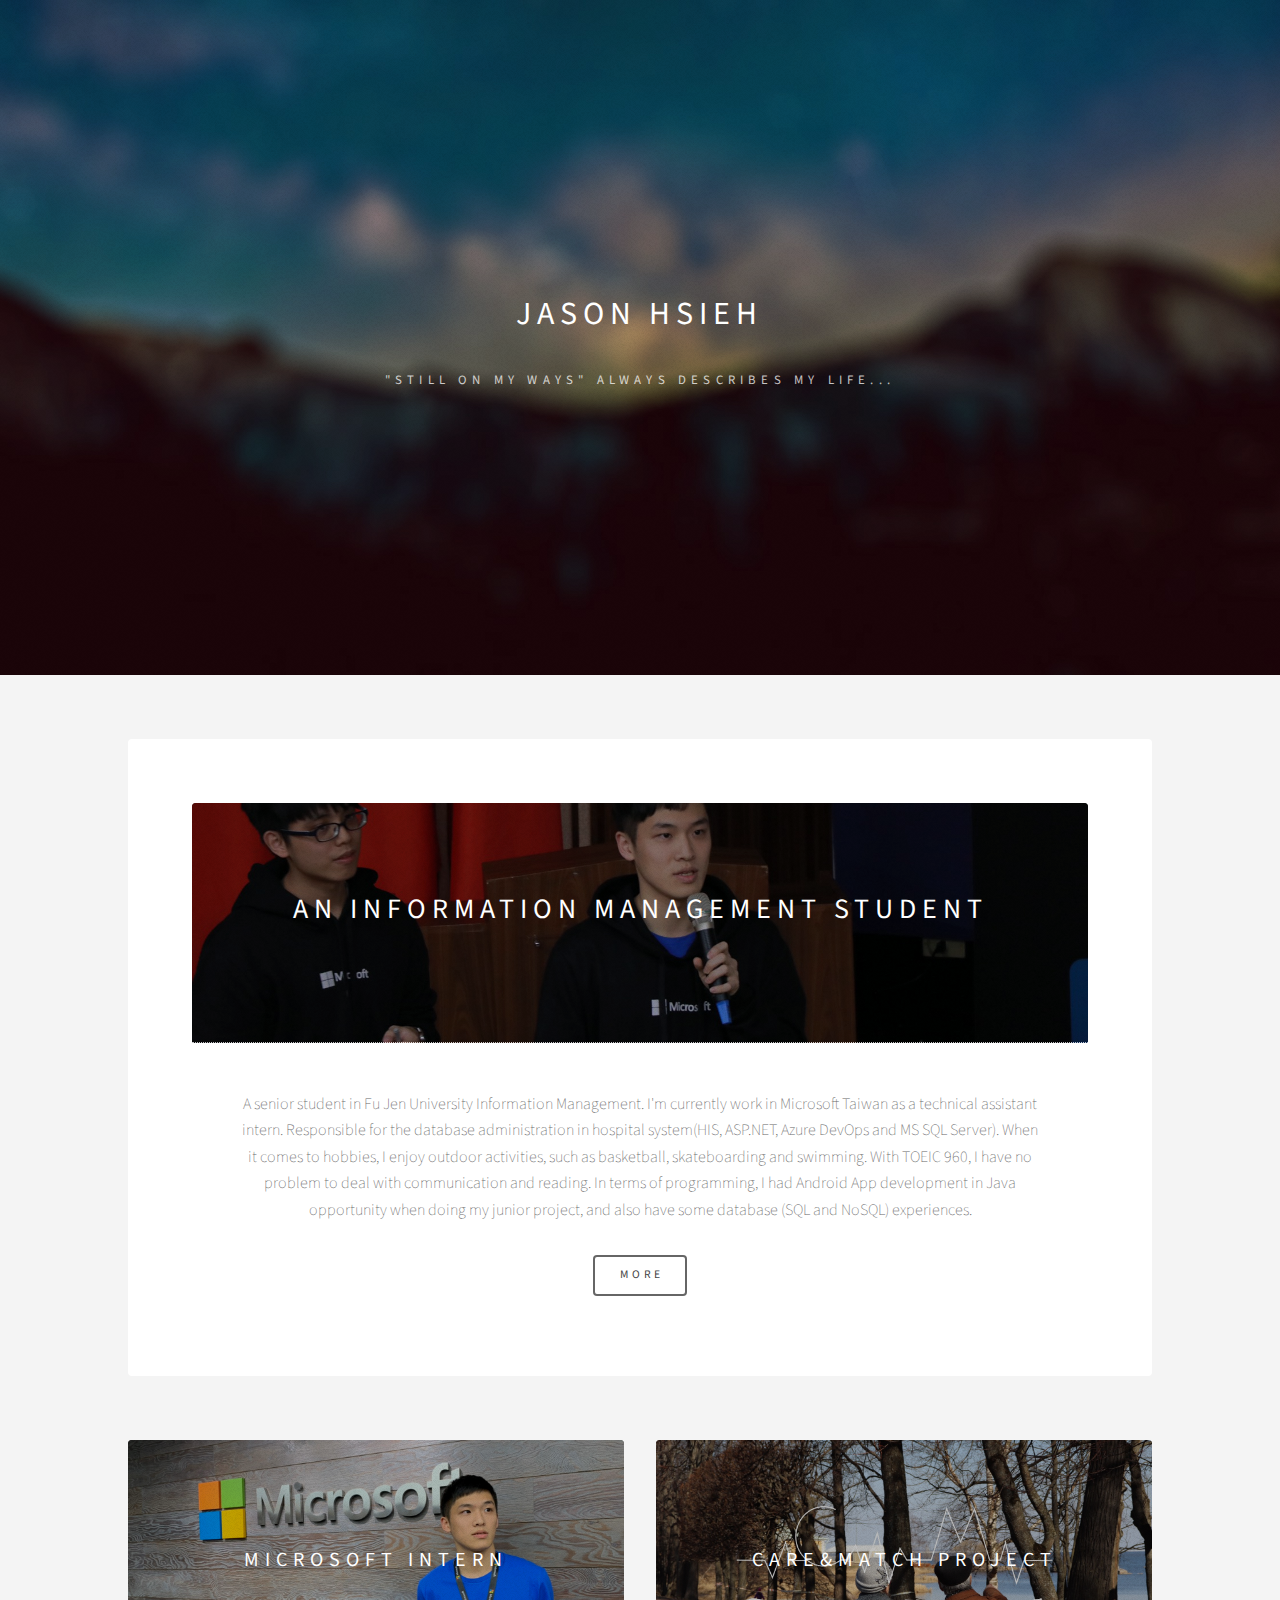
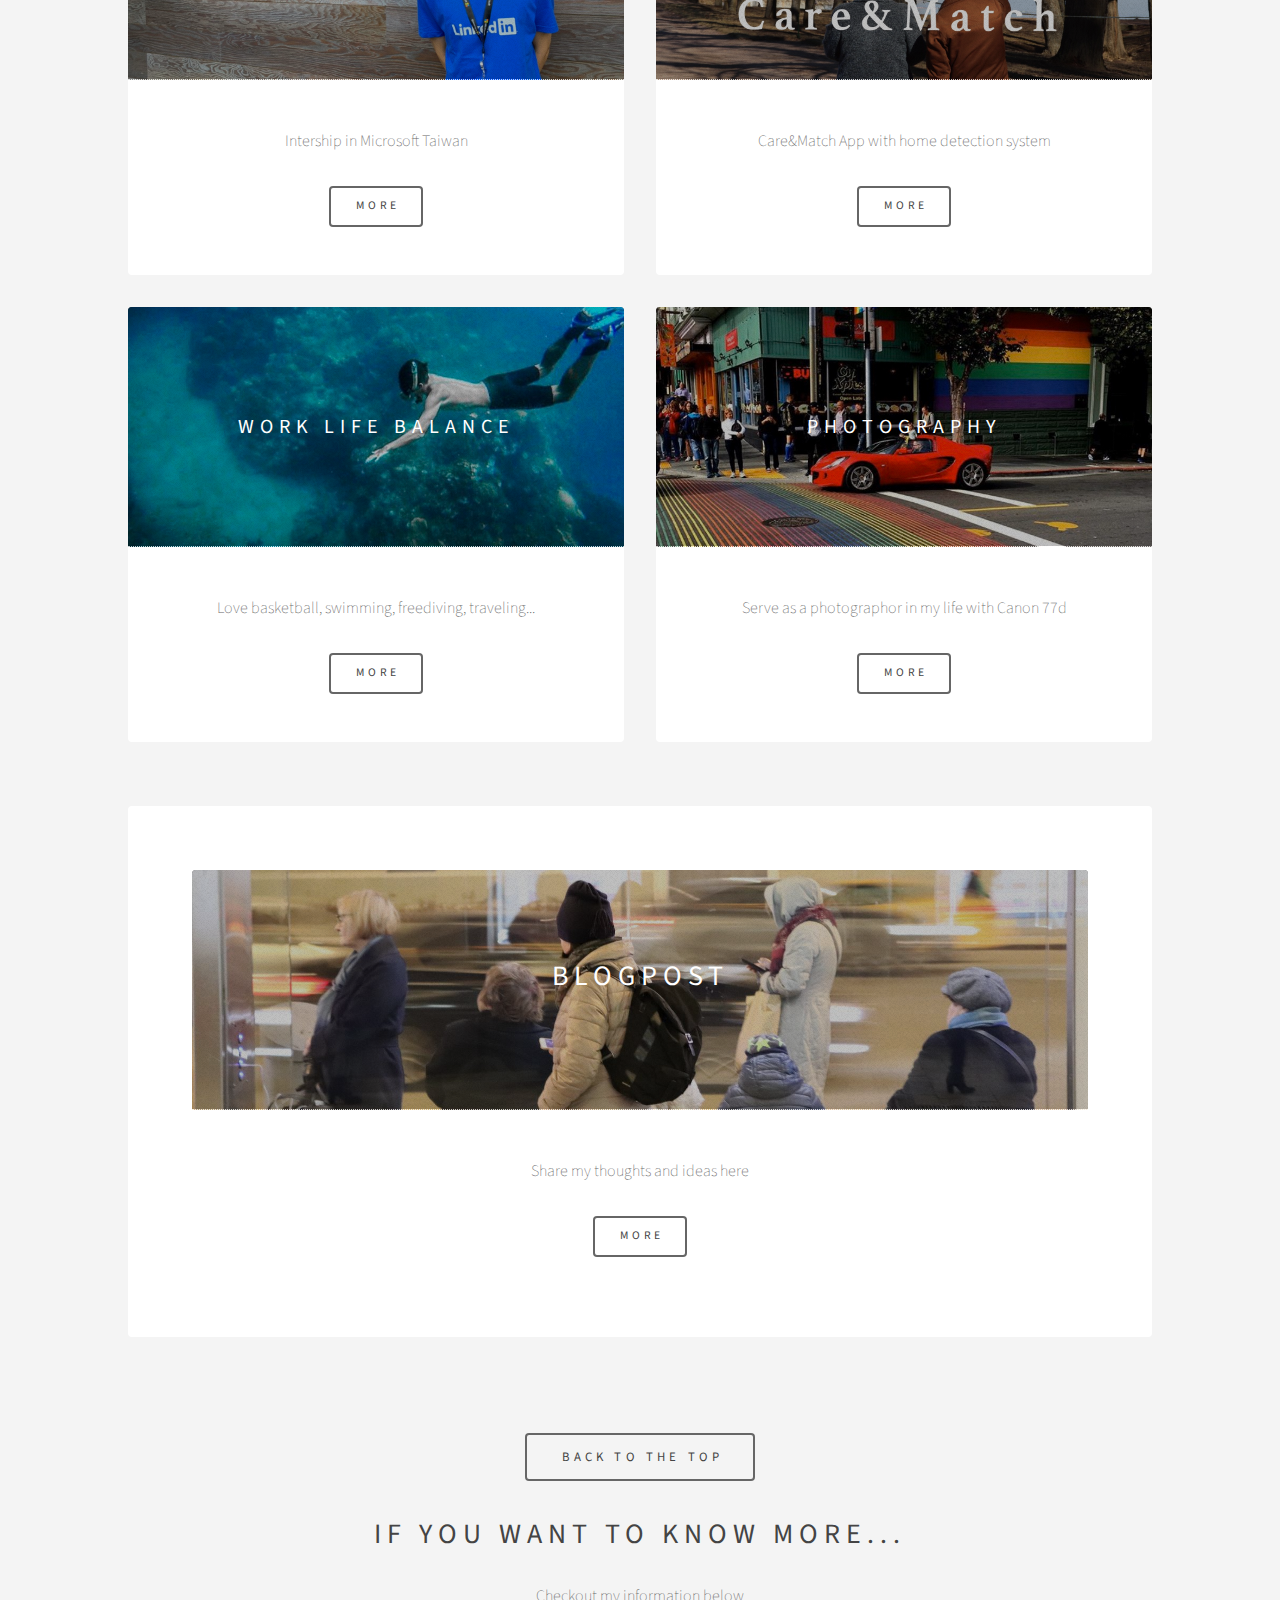
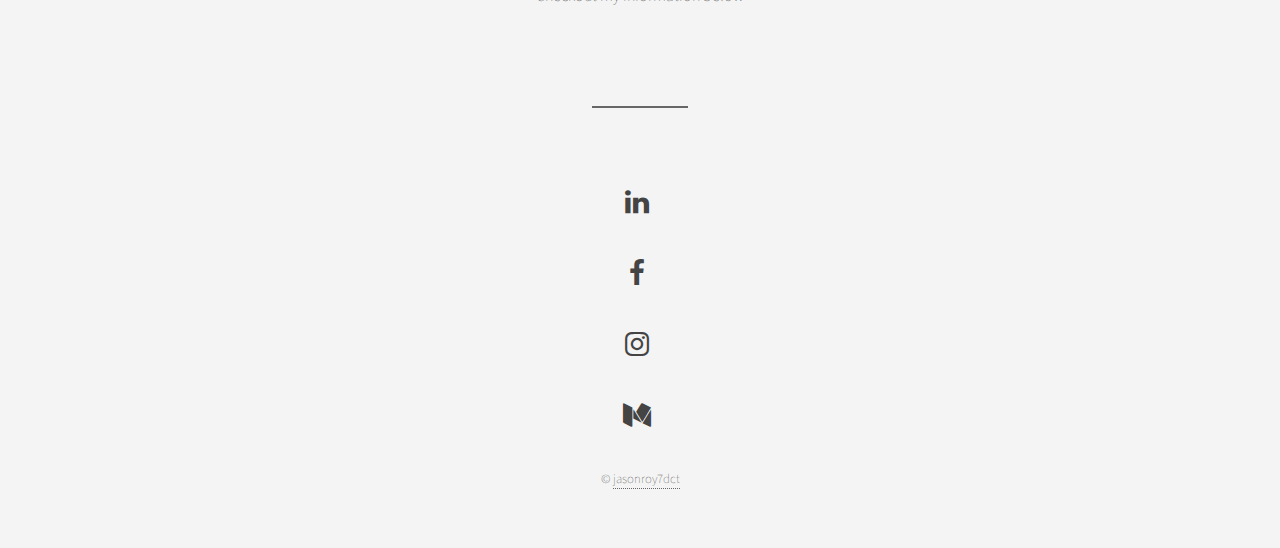
<file: index.html>
<!DOCTYPE HTML>
<!--
	Epilogue by TEMPLATED
	templated.co @templatedco
	Released for free under the Creative Commons Attribution 3.0 license (templated.co/license)
-->
<html>
	<head>
		<title>jasonroy7dct</title>
		<meta charset="utf-8" />
		<meta name="viewport" content="width=device-width, initial-scale=1" />
		<link rel="stylesheet" href="assets/css/main.css" />
		<link rel="shortcut icon" type="image/png" href="j.png">

	</head>
	<body>

		<!-- Header -->
			<header id="header" class="alt">
				<div class="inner">
					<h1>Jason Hsieh</h1>
					<p>"Still on my ways" always describes my life...</p>
				</div>
			</header>

		<!-- Wrapper -->
			<div id="wrapper">

				<!-- Banner -->
					<section id="intro" class="main">

						<article class="item">
							<header>
								<a href="introduce.html"><img src="images/jason.jpg" alt="" /></a>
								<h2>An information Management Student</h2>
							</header>
							<p>A senior student in Fu Jen University Information Management. I'm currently work in Microsoft Taiwan as a technical assistant intern. Responsible for the database administration in hospital system(HIS, ASP.NET, Azure DevOps and MS SQL Server). When it comes to hobbies, I enjoy outdoor activities, such as basketball, skateboarding and swimming. With TOEIC 960, I have no problem to deal with communication and reading. In terms of programming, I had Android App development in Java opportunity when doing my junior project, and also have some database (SQL and NoSQL) experiences.</p>
							<ul class="actions">
								<li><a href="introduce.html" class="button">More</a></li>
							</ul>
						</article>
					</section>

				<!-- Items -->
					<section class="main items">
						<article class="item">
							<header>
								<a href="microsoft.html"><img src="images/Microsoft.jpg" alt="" /></a>
								<h3>Microsoft Intern</h3>
							</header>
							<p>Intership in Microsoft Taiwan</p>
							<ul class="actions">
								<li><a href="microsoft.html" class="button">More</a></li>
							</ul>
						</article>
						<article class="item">
							<header>
								<a href="care&match.html"><img src="images/Care&Match.jpg" alt="" /></a>
								<h3>Care&Match Project</h3>
							</header>
							<p>Care&Match App with home detection system</p>							
							<ul class="actions">
								<li><a href="care&match.html" class="button">More</a></li>
							</ul>
						</article>
						<article class="item">
							<header>
								<a href="life.html"><img src="images/Life.jpg" alt="" /></a>
								<h3>Work Life balance</h3>
							</header>
							<p>Love basketball, swimming, freediving, traveling...</p>							
							<ul class="actions">
								<li><a href="life.html" class="button">More</a></li>
							</ul>
						</article>
						<article class="item">
							<header>
								<a href="photography.html"><img src="images/Photography.jpg" alt="" /></a>
								<h3>Photography</h3>
							</header>
							<p>Serve as a photographor in my life with Canon 77d</p>
							<ul class="actions">
								<li><a href="photography.html" class="button">More</a></li>
							</ul>
						</article>
					</section>

					<section id="intro" class="main">

						<article class="item">
							<header>
								<a href="blogpost.html"><img src="images/Blogpost.JPG" alt="" /></a>
								<h2>Blogpost</h2>
							</header>
							<p>Share my thoughts and ideas here</p>
							<ul class="actions">
								<li><a href="blogpost.html" class="button">More</a></li>
							</ul>
						</article>
					</section>



				<!-- CTA -->
					<section id="cta" class="main special">
						<ul class="actions">
							<li><a href="#" class="button big">Back to the top</a></li>
						</ul>
						<h2>If you want to know more...</h2>
						<p>Checkout my information below</p>
					</section>

				<!-- Main -->
				<!--
					<section id="main" class="main">
						<header>
							<h2>Lorem ipsum dolor</h2>
						</header>
						<p>Fusce malesuada efficitur venenatis. Pellentesque tempor leo sed massa hendrerit hendrerit. In sed feugiat est, eu congue elit. Ut porta magna vel felis sodales vulputate. Donec faucibus dapibus lacus non ornare. Etiam eget neque id metus gravida tristique ac quis erat. Aenean quis aliquet sem. Ut ut elementum sem. Suspendisse eleifend ut est non dapibus. Nulla porta, neque quis pretium sagittis, tortor lacus elementum metus, in imperdiet ante lorem vitae ipsum. Pellentesque habitant morbi tristique senectus et netus et malesuada fames ac turpis egestas. Etiam eget neque id metus gravida tristique ac quis erat. Aenean quis aliquet sem. Ut ut elementum sem. Suspendisse eleifend ut est non dapibus. Nulla porta, neque quis pretium sagittis, tortor lacus elementum metus, in imperdiet ante lorem vitae ipsum. Pellentesque habitant morbi tristique senectus et netus et malesuada fames ac turpis egestas.</p>
					</section>
				-->

				<!-- Footer -->
					<footer id="footer">
						<ul class="icons">
							<h2><li><a href="https://www.linkedin.com/in/jason-hsieh-629a02185/" class="icon fa-linkedin"><span class="label">LinkedIn</span></a></li></h2>
							<h2><li><a href="https://www.facebook.com/jasonroy7dct" class="icon fa-facebook"><span class="label">Facebook</span></a></li></h2>
							<h2><li><a href="https://www.instagram.com/jason__roy7dct/" class="icon fa-instagram"><span class="label">Instagram</span></a></li></h2>
							<h2><li><a href="https://medium.com/@jasonroy7dct" class="icon fa-medium"><span class="label">Medium</span></a></li></h2>
						</ul>
						<p class="copyright">&copy; <a href="#">jasonroy7dct </a></p>
					</footer>

			</div>

		<!-- Scripts -->
			<script src="assets/js/jquery.min.js"></script>
			<script src="assets/js/skel.min.js"></script>
			<script src="assets/js/util.js"></script>
			<script src="assets/js/main.js"></script>

	</body>
</html>
</file>
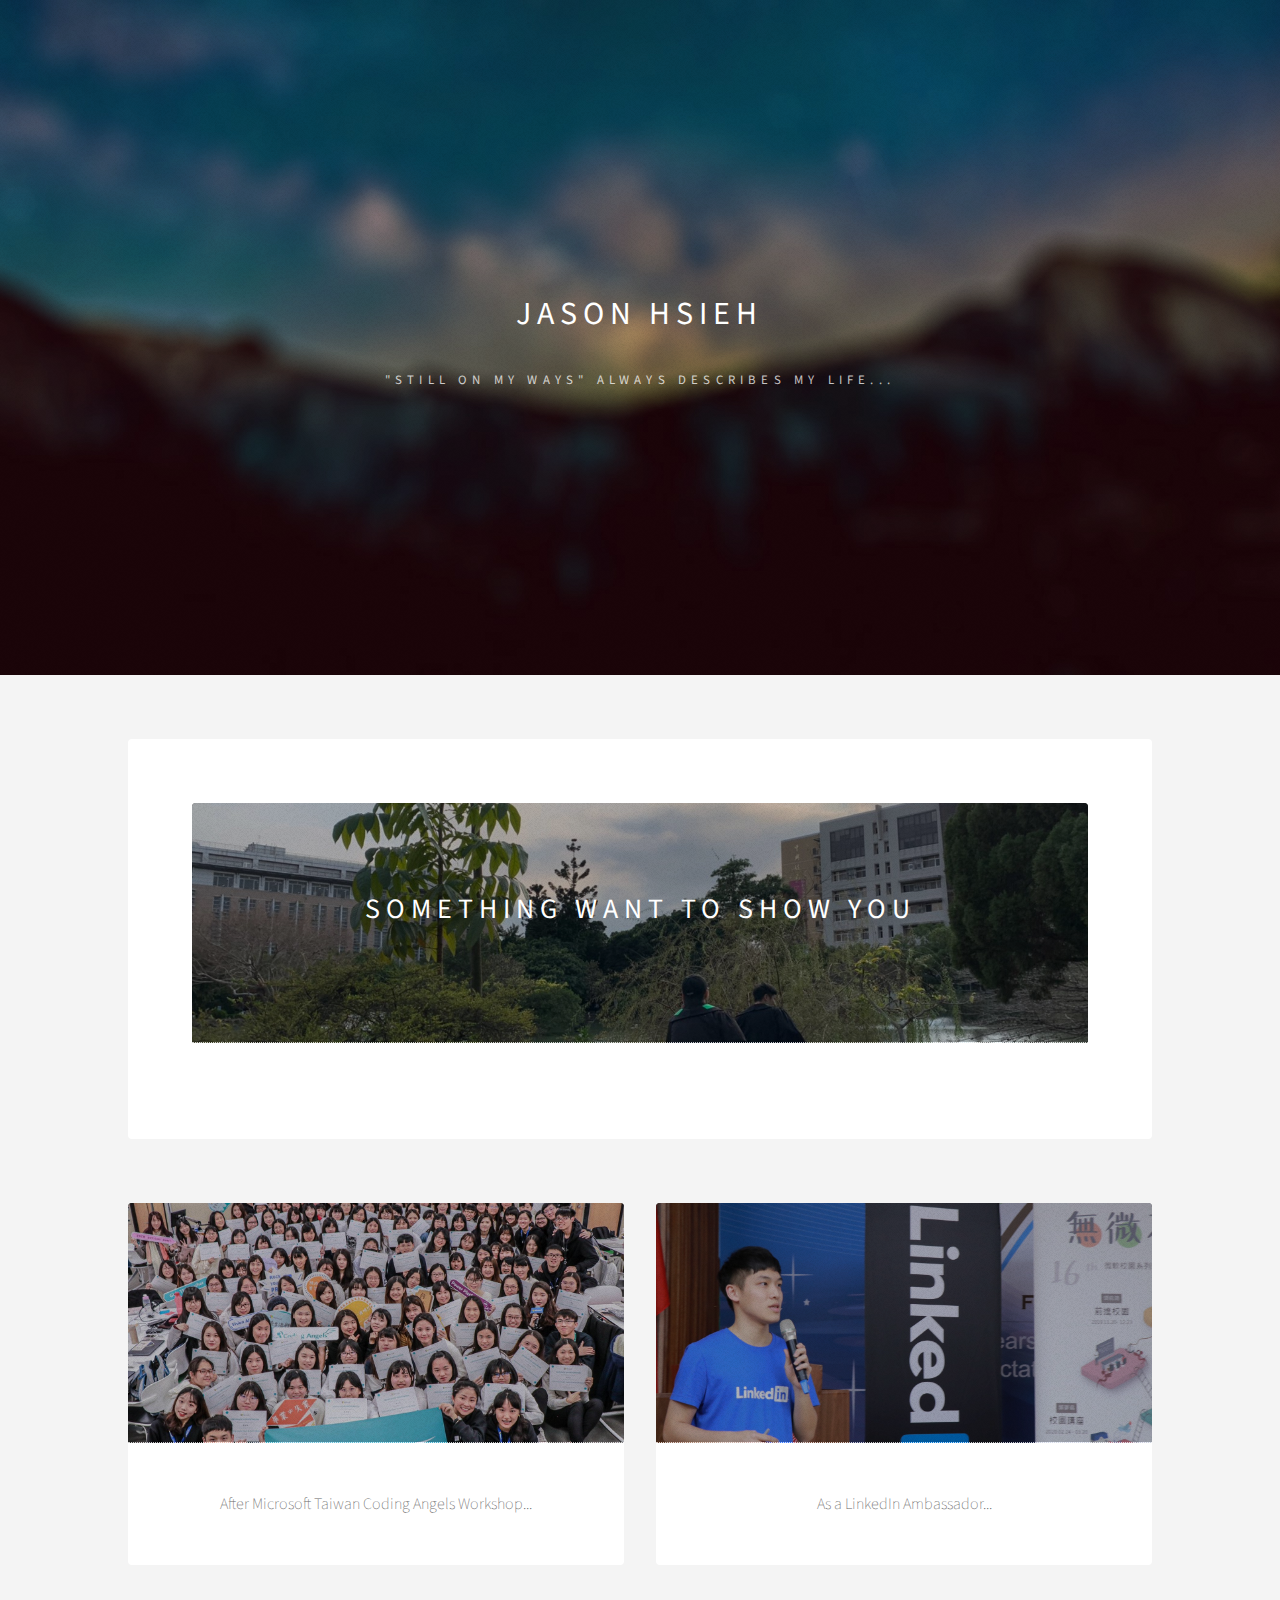
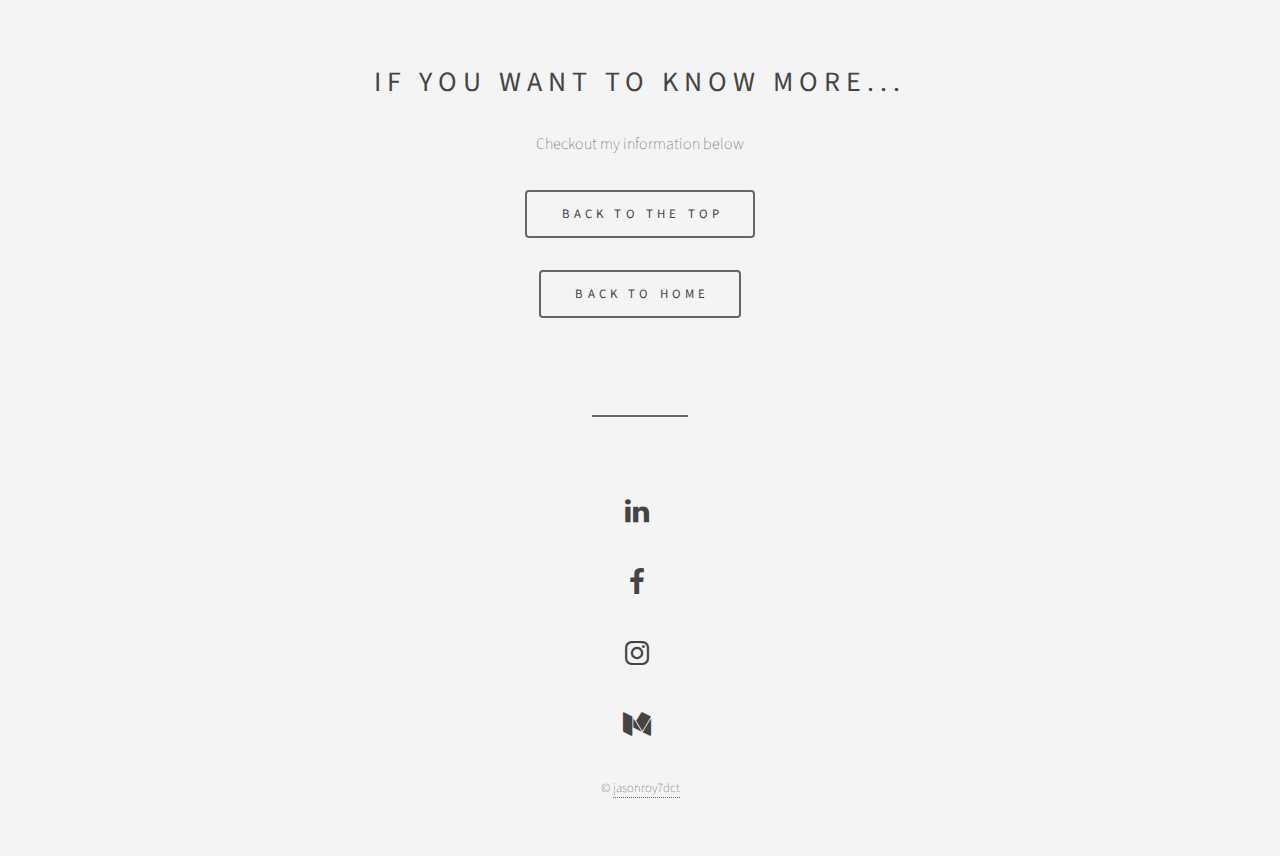
<file: blogpost.html>
<!DOCTYPE HTML>
<!--
	Epilogue by TEMPLATED
	templated.co @templatedco
	Released for free under the Creative Commons Attribution 3.0 license (templated.co/license)
-->
<html>
	<head>
		<title>jasonroy7dct</title>
		<meta charset="utf-8" />
		<meta name="viewport" content="width=device-width, initial-scale=1" />
		<link rel="stylesheet" href="assets/css/main.css" />
	</head>
	<body>

		<!-- Header -->
			<header id="header" class="alt">
				<div class="inner">
					<h1>Jason Hsieh</h1>
					<p>"Still on my ways" always describes my life...</p>
				</div>
			</header>

		<!-- Wrapper -->
			<div id="wrapper">

				<!-- Banner -->
					<section id="intro" class="main">

						<article class="item">
							<header>
								<a href="#"><img src="images/blogpost_banner.jpg" alt="" /></a>
								<h2>Something want to show you</h2>
							</header>
						</article>
					</section>

				<!-- Items -->
					<section class="main items">
						<article class="item">
							<header>
								<a href="blogpostcodingangels.html"><img src="images/blogpost_1.jpg" alt="" /></a>
							</header>
							<p>After Microsoft Taiwan Coding Angels Workshop...</p>
						</article>
						<article class="item">
							<header>
								<a href="blogpostfjcuxlinkedin"><img src="images/blogpost_2.jpg" alt="" /></a>
							</header>
							<p>As a LinkedIn Ambassador...</p>
						</article>

					</section>

				<!-- CTA -->
					<section id="cta" class="main special">
						<h2>If you want to know more...</h2>
						<p>Checkout my information below</p>
						<ul class="actions">
							<li><a href="#" class="button big">Back to the top</a></li>
						</ul>
						<ul class="actions">
							<li><a href="index.html" class="button big">Back to home</a></li>
						</ul>
					</section>

				<!-- Main -->
				<!--
					<section id="main" class="main">
						<header>
							<h2>Lorem ipsum dolor</h2>
						</header>
						<p>Fusce malesuada efficitur venenatis. Pellentesque tempor leo sed massa hendrerit hendrerit. In sed feugiat est, eu congue elit. Ut porta magna vel felis sodales vulputate. Donec faucibus dapibus lacus non ornare. Etiam eget neque id metus gravida tristique ac quis erat. Aenean quis aliquet sem. Ut ut elementum sem. Suspendisse eleifend ut est non dapibus. Nulla porta, neque quis pretium sagittis, tortor lacus elementum metus, in imperdiet ante lorem vitae ipsum. Pellentesque habitant morbi tristique senectus et netus et malesuada fames ac turpis egestas. Etiam eget neque id metus gravida tristique ac quis erat. Aenean quis aliquet sem. Ut ut elementum sem. Suspendisse eleifend ut est non dapibus. Nulla porta, neque quis pretium sagittis, tortor lacus elementum metus, in imperdiet ante lorem vitae ipsum. Pellentesque habitant morbi tristique senectus et netus et malesuada fames ac turpis egestas.</p>
					</section>
				-->

				<!-- Footer -->
					<footer id="footer">
						<ul class="icons">
							<h2><li><a href="https://www.linkedin.com/in/jason-hsieh-629a02185/" class="icon fa-linkedin"><span class="label">LinkedIn</span></a></li></h2>
							<h2><li><a href="https://www.facebook.com/jasonroy7dct" class="icon fa-facebook"><span class="label">Facebook</span></a></li></h2>
							<h2><li><a href="https://www.instagram.com/jason__roy7dct/" class="icon fa-instagram"><span class="label">Instagram</span></a></li></h2>
							<h2><li><a href="https://medium.com/@jasonroy7dct" class="icon fa-medium"><span class="label">Medium</span></a></li></h2>
						</ul>
						<p class="copyright">&copy; <a href="#">jasonroy7dct </a></p>
					</footer>

			</div>

		<!-- Scripts -->
			<script src="assets/js/jquery.min.js"></script>
			<script src="assets/js/skel.min.js"></script>
			<script src="assets/js/util.js"></script>
			<script src="assets/js/main.js"></script>

	</body>
</html>
</file>
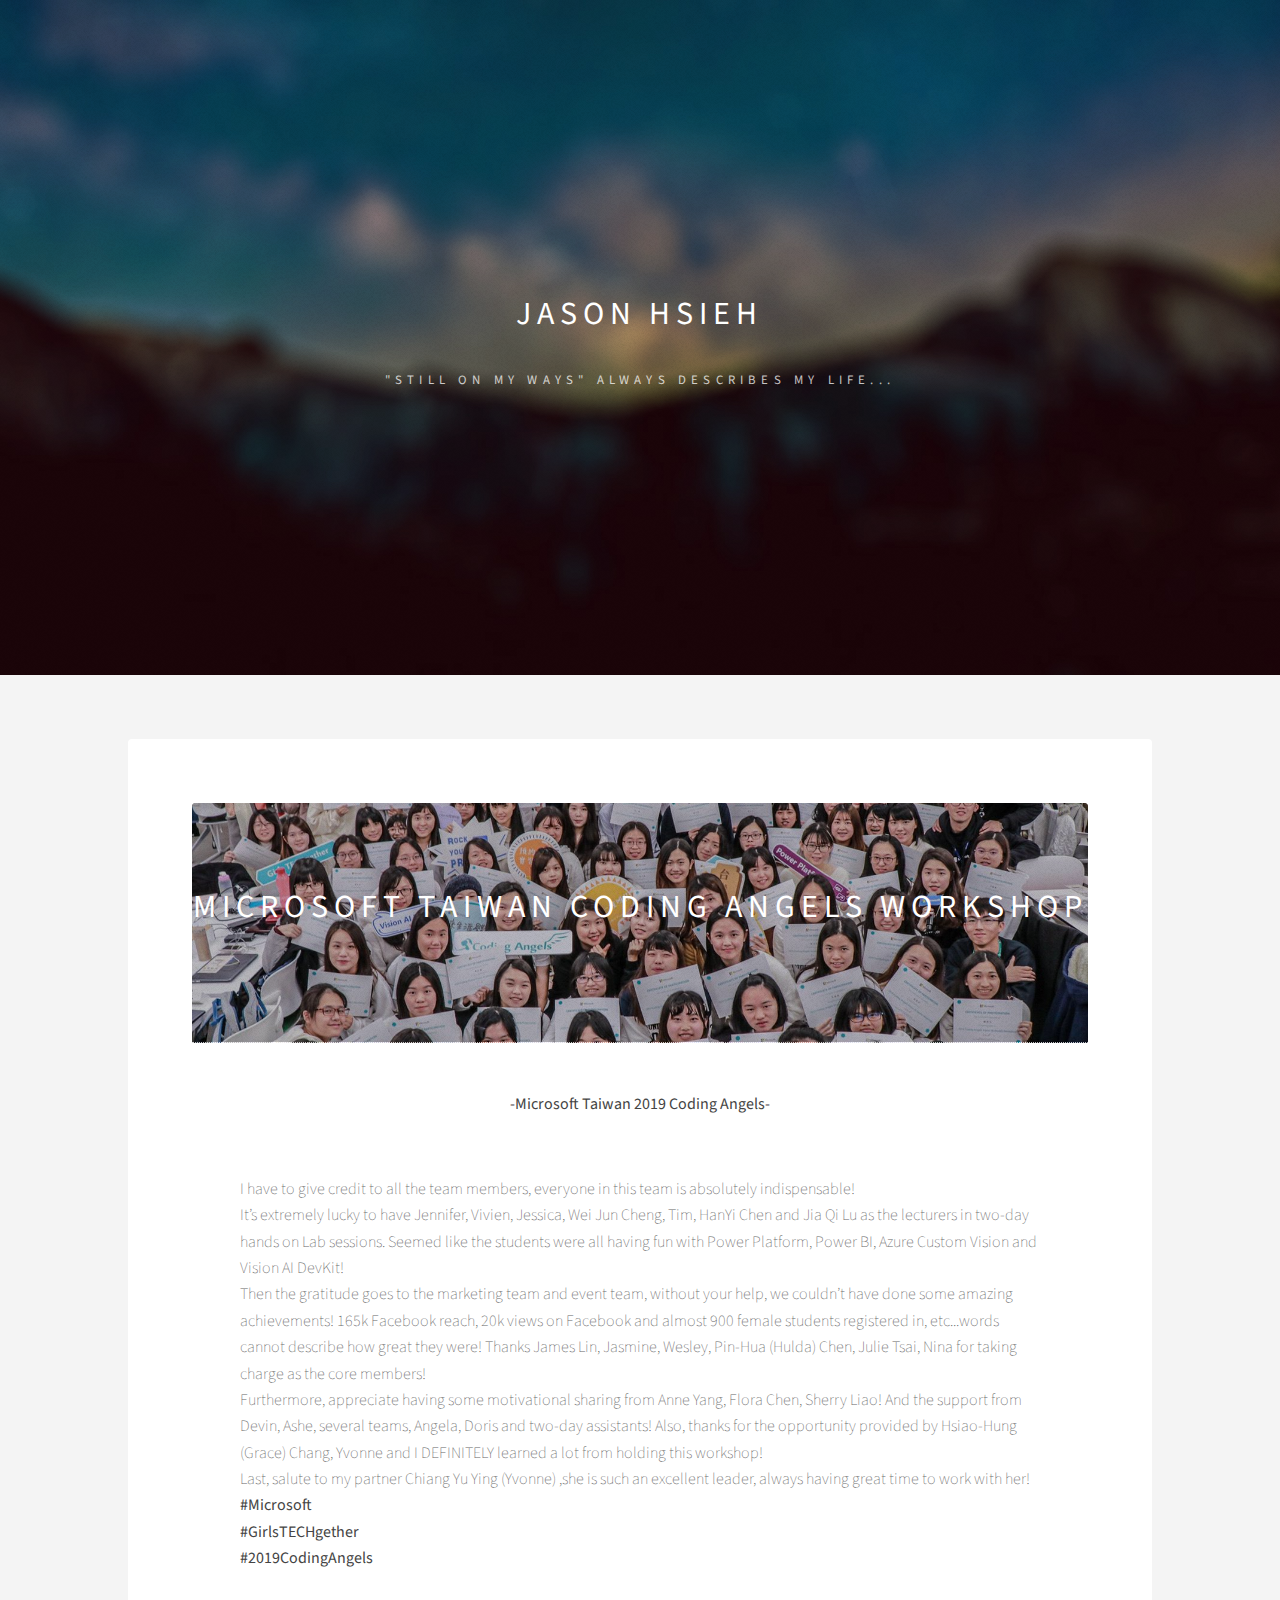
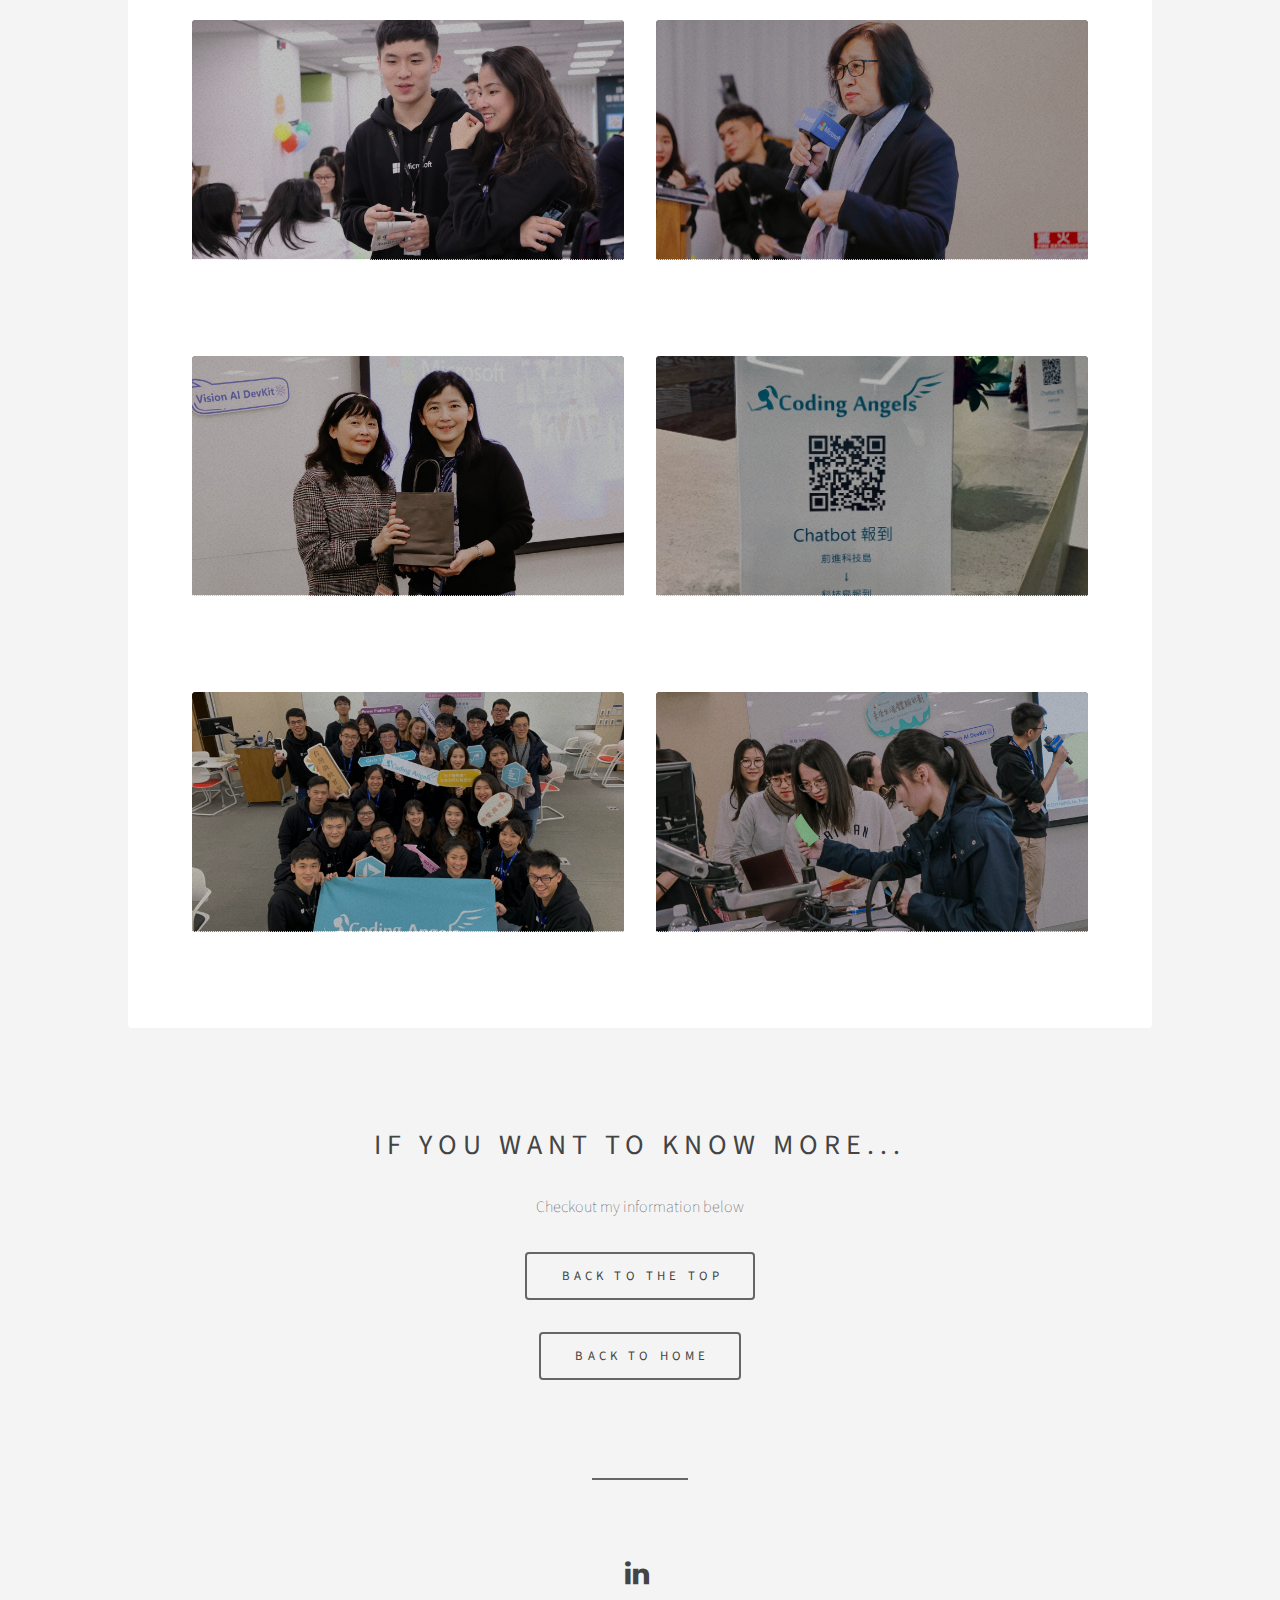
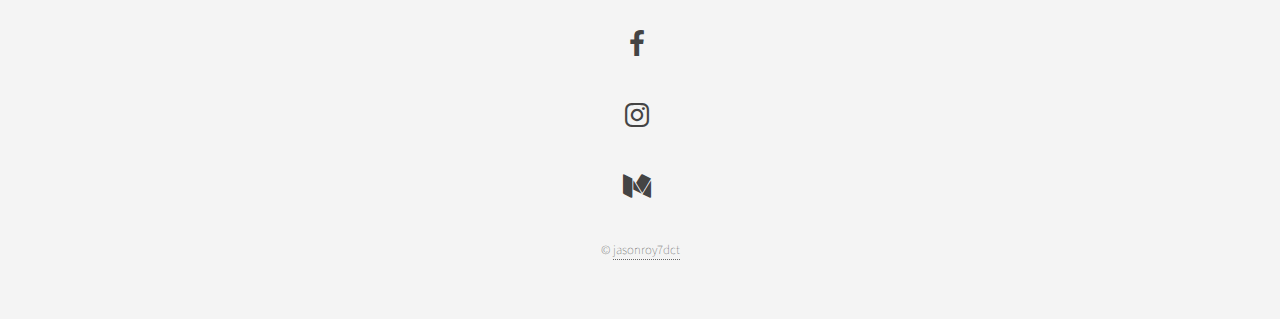
<file: blogpostcodingangels.html>
<!DOCTYPE HTML>
<!--
	Epilogue by TEMPLATED
	templated.co @templatedco
	Released for free under the Creative Commons Attribution 3.0 license (templated.co/license)
-->
<html>
	<head>
		<title>jasonroy7dct</title>
		<meta charset="utf-8" />
		<meta name="viewport" content="width=device-width, initial-scale=1" />
		<link rel="stylesheet" href="assets/css/main.css" />
	</head>
	<body>

		<!-- Header -->
			<header id="header" class="alt">
				<div class="inner">
					<h1>Jason Hsieh</h1>
					<p>"Still on my ways" always describes my life...</p>
				</div>
			</header>

		<!-- Wrapper -->
			<div id="wrapper">

				<!-- Banner -->
				<section id="intro" class="main">

					<article class="item">
						<header>
							<a href="#"><img src="images/blogpost_1.jpg" alt="" /></a>
							<h1 align="center"><b>Microsoft Taiwan Coding Angels Workshop</b></h1>
						</header>
						<p align="center"><b>-Microsoft Taiwan 2019 Coding Angels-</b></p>
							<p align="left">
							<br>I have to give credit to all the team members, everyone in this team is absolutely indispensable!
							
							<br>It’s extremely lucky to have Jennifer, Vivien, Jessica, Wei Jun Cheng, Tim, HanYi Chen and Jia Qi Lu as the lecturers in two-day hands on Lab sessions. Seemed like the students were all having fun with Power Platform, Power BI, Azure Custom Vision and Vision AI DevKit!
							
							<br>Then the gratitude goes to the marketing team and event team, without your help, we couldn’t have done some amazing achievements!
							165k Facebook reach, 20k views on Facebook and almost 900 female students registered in, etc...words cannot describe how great they were! Thanks James Lin, Jasmine, Wesley, Pin-Hua (Hulda) Chen, Julie Tsai, Nina for taking charge as the core members!
							
							<br>Furthermore, appreciate having some motivational sharing from Anne Yang, Flora Chen, Sherry Liao! And the support from Devin, Ashe, several teams, Angela, Doris and two-day assistants! Also, thanks for the opportunity provided by Hsiao-Hung (Grace) Chang, Yvonne and I DEFINITELY learned a lot from holding this workshop!
							
							<br>Last, salute to my partner Chiang Yu Ying  (Yvonne) ,she is such an excellent leader, always having great time to work with her!
							
							<br><b>#Microsoft</b>
							<br><b>#GirlsTECHgether</b>
							<br><b>#2019CodingAngels</b></p>						
					</article>
					<section class="main items">
					<article class="item">
						<header>
							<a href="images/blogpostcodingangels_1.jpg"><img src="images/blogpostcodingangels_1.jpg" alt="" /></a>
						</header>
					</article>
					<article class="item">
						<header>
							<a href="images/blogpostcodingangels_2.jpg"><img src="images/blogpostcodingangels_2.jpg" alt="" /></a>
						</header>
					</article>
					<article class="item">
						<header>
							<a href="images/blogpostcodingangels_3.jpg"><img src="images/blogpostcodingangels_3.jpg" alt="" /></a>
						</header>
					</article>
					<article class="item">
						<header>
							<a href="images/blogpostcodingangels_4.jpg"><img src="images/blogpostcodingangels_4.jpg" alt="" /></a>
						</header>
					</article>
					<article class="item">
						<header>
							<a href="images/blogpostcodingangels_5.jpg"><img src="images/blogpostcodingangels_5.jpg" alt="" /></a>
						</header>
					</article>
					<article class="item">
						<header>
							<a href="images/blogpostcodingangels_6.jpg"><img src="images/blogpostcodingangels_6.jpg" alt="" /></a>
						</header>
					</article>
					</section>
				</section>



			<!-- CTA -->
			<section id="cta" class="main special">
				<h2>If you want to know more...</h2>
				<p>Checkout my information below</p>
				<ul class="actions">
					<li><a href="#" class="button big">Back to the top</a></li>
				</ul>
				<ul class="actions">
					<li><a href="index.html" class="button big">Back to home</a></li>
				</ul>
			</section>

			<!-- Main -->
			<!--
				<section id="main" class="main">
					<header>
						<h2>Lorem ipsum dolor</h2>
					</header>
					<p>Fusce malesuada efficitur venenatis. Pellentesque tempor leo sed massa hendrerit hendrerit. In sed feugiat est, eu congue elit. Ut porta magna vel felis sodales vulputate. Donec faucibus dapibus lacus non ornare. Etiam eget neque id metus gravida tristique ac quis erat. Aenean quis aliquet sem. Ut ut elementum sem. Suspendisse eleifend ut est non dapibus. Nulla porta, neque quis pretium sagittis, tortor lacus elementum metus, in imperdiet ante lorem vitae ipsum. Pellentesque habitant morbi tristique senectus et netus et malesuada fames ac turpis egestas. Etiam eget neque id metus gravida tristique ac quis erat. Aenean quis aliquet sem. Ut ut elementum sem. Suspendisse eleifend ut est non dapibus. Nulla porta, neque quis pretium sagittis, tortor lacus elementum metus, in imperdiet ante lorem vitae ipsum. Pellentesque habitant morbi tristique senectus et netus et malesuada fames ac turpis egestas.</p>
				</section>
			-->

			<!-- Footer -->
				<footer id="footer">
					<ul class="icons">
						<h2><li><a href="https://www.linkedin.com/in/jason-hsieh-629a02185/" class="icon fa-linkedin"><span class="label">LinkedIn</span></a></li></h2>
						<h2><li><a href="https://www.facebook.com/jasonroy7dct" class="icon fa-facebook"><span class="label">Facebook</span></a></li></h2>
						<h2><li><a href="https://www.instagram.com/jason__roy7dct/" class="icon fa-instagram"><span class="label">Instagram</span></a></li></h2>
						<h2><li><a href="https://medium.com/@jasonroy7dct" class="icon fa-medium"><span class="label">Medium</span></a></li></h2>
					</ul>
					<p class="copyright">&copy; <a href="#">jasonroy7dct </a></p>
				</footer>

		</div>

	<!-- Scripts -->
		<script src="assets/js/jquery.min.js"></script>
		<script src="assets/js/skel.min.js"></script>
		<script src="assets/js/util.js"></script>
		<script src="assets/js/main.js"></script>

</body>
</html>
</file>
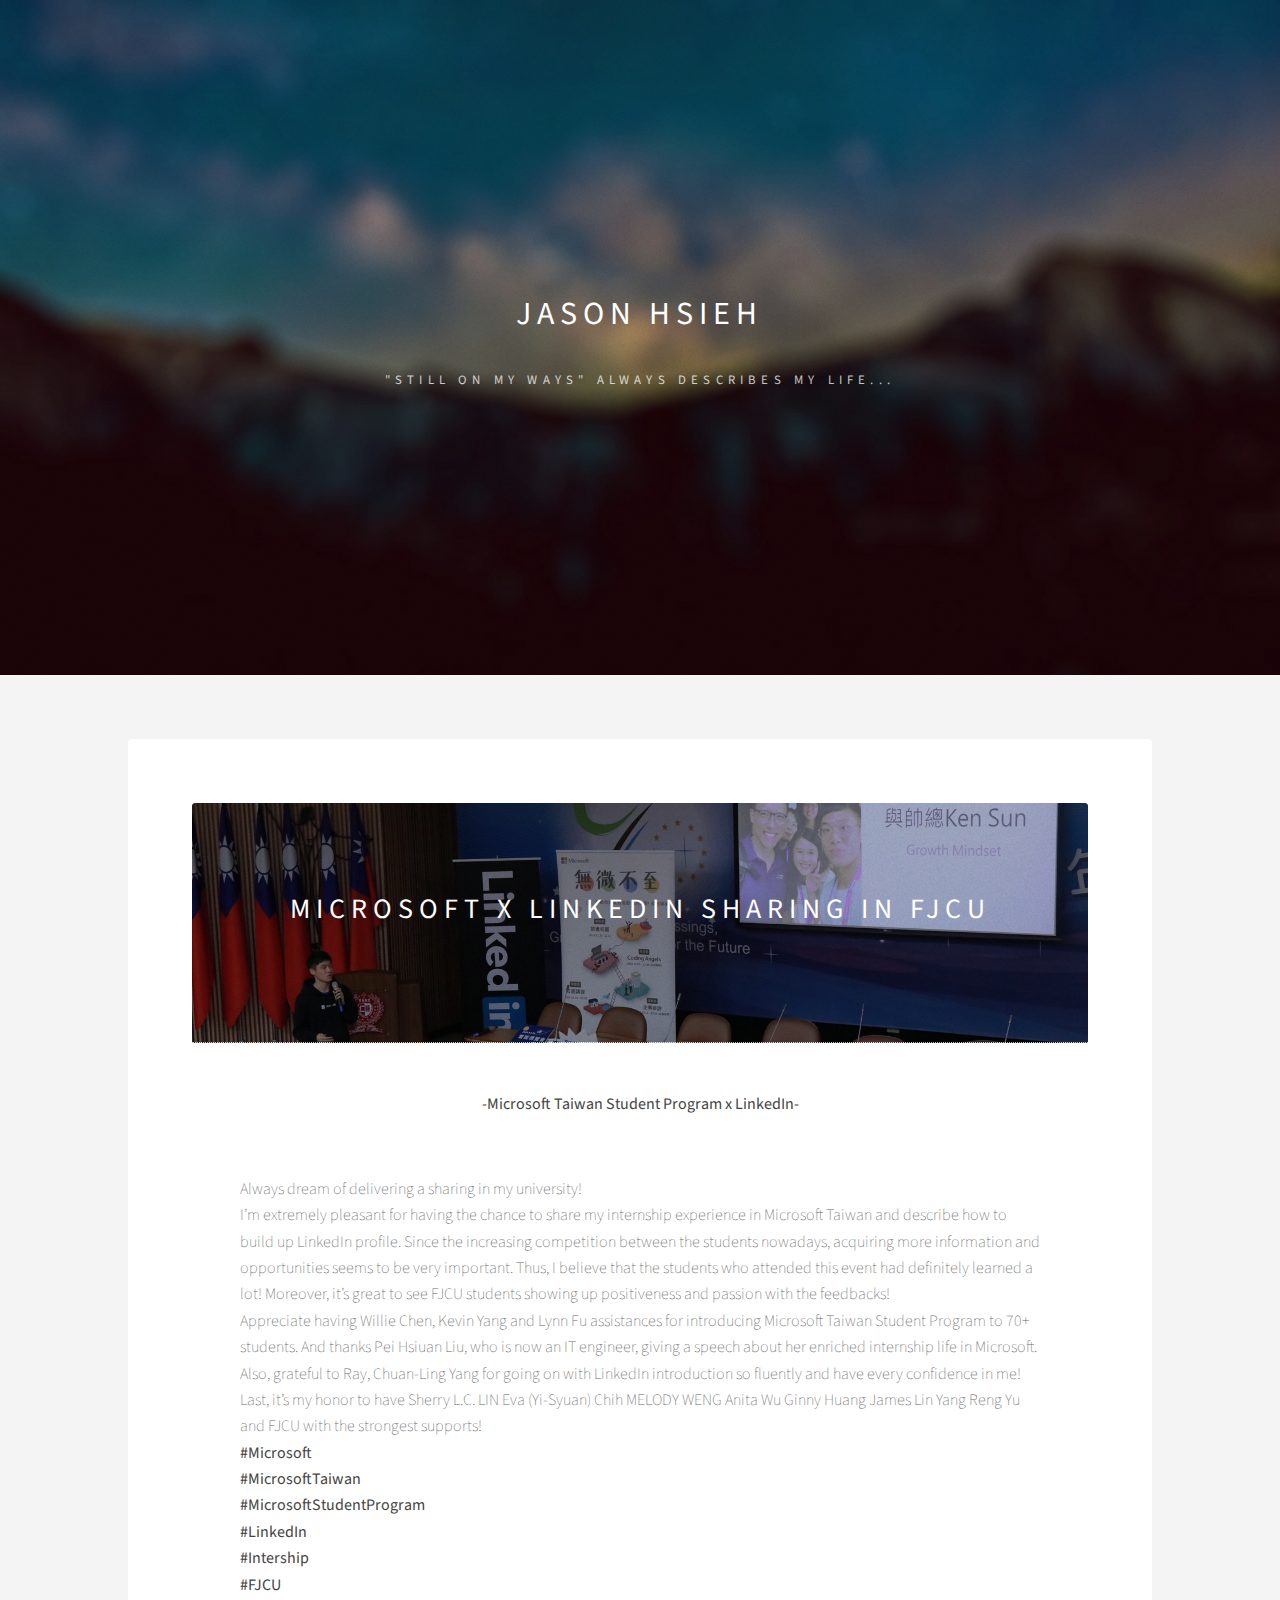
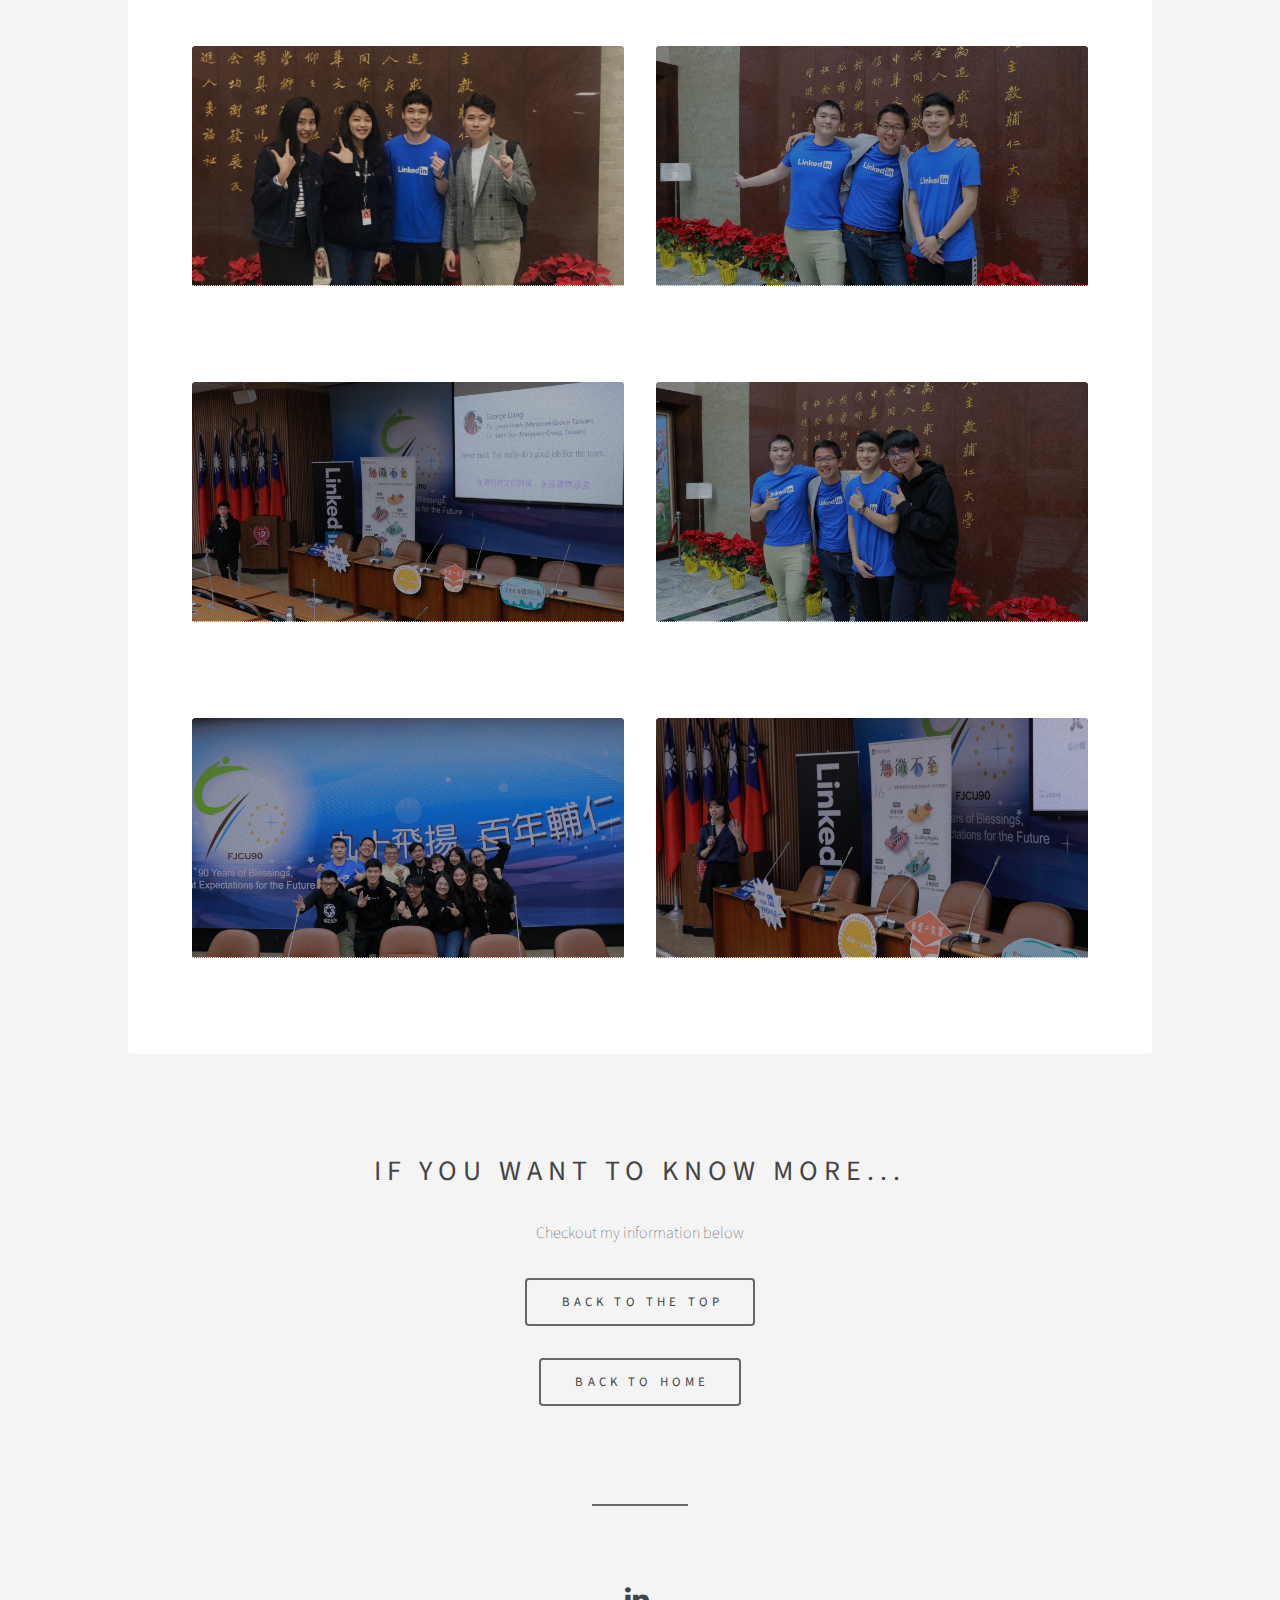
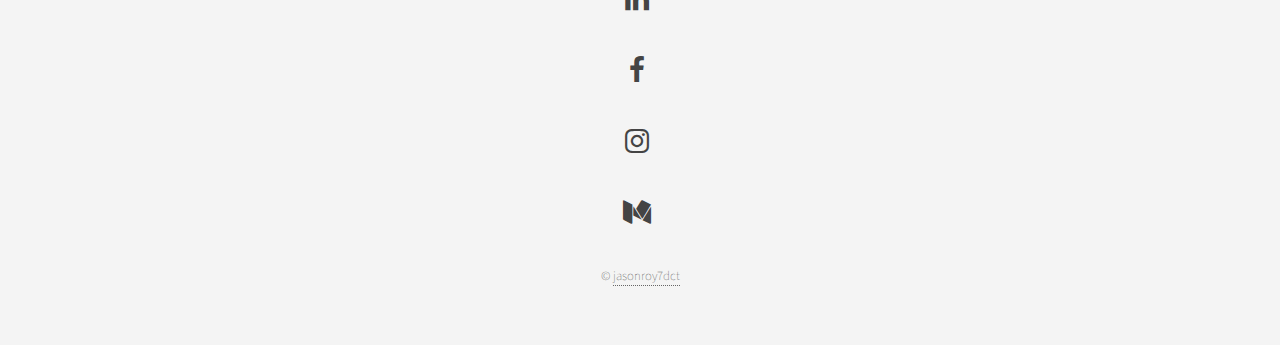
<file: blogpostfjcuxlinkedin.html>
<!DOCTYPE HTML>
<!--
	Epilogue by TEMPLATED
	templated.co @templatedco
	Released for free under the Creative Commons Attribution 3.0 license (templated.co/license)
-->
<html>
	<head>
		<title>jasonroy7dct</title>
		<meta charset="utf-8" />
		<meta name="viewport" content="width=device-width, initial-scale=1" />
		<link rel="stylesheet" href="assets/css/main.css" />
	</head>
	<body>

		<!-- Header -->
			<header id="header" class="alt">
				<div class="inner">
					<h1>Jason Hsieh</h1>
					<p>"Still on my ways" always describes my life...</p>
				</div>
			</header>

		<!-- Wrapper -->
			<div id="wrapper">

				<!-- Banner -->
				<section id="intro" class="main">

					<article class="item">
						<header>
							<a href="#"><img src="images/blogpostfjcuxlinkedin_banner.jpg" alt="" /></a>
							<h2 align="center"><b>Microsoft X LinkedIn sharing in FJCU</b></h2>
						</header>
						<p align="center"><b>-Microsoft Taiwan Student Program x LinkedIn-</b></p>
							<p align="left">
							<br>Always dream of delivering a sharing in my university!

							<br>I’m extremely pleasant for having the chance to share my internship experience in Microsoft Taiwan and describe how to build up LinkedIn profile. Since the increasing competition between the students nowadays, acquiring more information and opportunities seems to be very important. Thus, I believe that the students who attended this event had definitely learned a lot! Moreover, it’s great to see FJCU students showing up positiveness and passion with the feedbacks!
							
							<br>Appreciate having Willie Chen, Kevin Yang and Lynn Fu assistances for introducing Microsoft Taiwan Student Program to 70+ students. And thanks Pei Hsiuan Liu, who is now an IT engineer, giving a speech about her enriched internship life in Microsoft. Also, grateful to Ray, Chuan-Ling Yang for going on with LinkedIn introduction so fluently and have every confidence in me! 
							
							<br>Last, it’s my honor to have Sherry L.C. LIN Eva (Yi-Syuan) Chih MELODY WENG Anita Wu Ginny Huang James Lin Yang Reng Yu and FJCU with the strongest supports!
							
							<br><b>#Microsoft</b>
							<br><b>#MicrosoftTaiwan</b>
							<br><b>#MicrosoftStudentProgram</b>
							<br><b>#LinkedIn</b>
							<br><b>#Intership</b>
							<br><b>#FJCU</b>
						</p>						
					</article>
					<section class="main items">
					<article class="item">
						<header>
							<a href=""><img src="images/blogpostfjcuxlinkedin_1.jpg" alt="" /></a>
						</header>
					</article>
					<article class="item">
						<header>
							<a href=""><img src="images/blogpostfjcuxlinkedin_2.jpg" alt="" /></a>
						</header>
					</article>
					<article class="item">
						<header>
							<a href=""><img src="images/blogpostfjcuxlinkedin_3.jpg" alt="" /></a>
						</header>
					</article>
					<article class="item">
						<header>
							<a href=""><img src="images/blogpostfjcuxlinkedin_4.jpg" alt="" /></a>
						</header>
					</article>
					<article class="item">
						<header>
							<a href=""><img src="images/blogpostfjcuxlinkedin_5.jpg" alt="" /></a>
						</header>
					</article>
					<article class="item">
						<header>
							<a href=""><img src="images/blogpostfjcuxlinkedin_6.jpg" alt="" /></a>
						</header>
					</article>
					</section>
				</section>



			<!-- CTA -->
			<section id="cta" class="main special">
				<h2>If you want to know more...</h2>
				<p>Checkout my information below</p>
				<ul class="actions">
					<li><a href="#" class="button big">Back to the top</a></li>
				</ul>
				<ul class="actions">
					<li><a href="index.html" class="button big">Back to home</a></li>
				</ul>
			</section>

			<!-- Main -->
			<!--
				<section id="main" class="main">
					<header>
						<h2>Lorem ipsum dolor</h2>
					</header>
					<p>Fusce malesuada efficitur venenatis. Pellentesque tempor leo sed massa hendrerit hendrerit. In sed feugiat est, eu congue elit. Ut porta magna vel felis sodales vulputate. Donec faucibus dapibus lacus non ornare. Etiam eget neque id metus gravida tristique ac quis erat. Aenean quis aliquet sem. Ut ut elementum sem. Suspendisse eleifend ut est non dapibus. Nulla porta, neque quis pretium sagittis, tortor lacus elementum metus, in imperdiet ante lorem vitae ipsum. Pellentesque habitant morbi tristique senectus et netus et malesuada fames ac turpis egestas. Etiam eget neque id metus gravida tristique ac quis erat. Aenean quis aliquet sem. Ut ut elementum sem. Suspendisse eleifend ut est non dapibus. Nulla porta, neque quis pretium sagittis, tortor lacus elementum metus, in imperdiet ante lorem vitae ipsum. Pellentesque habitant morbi tristique senectus et netus et malesuada fames ac turpis egestas.</p>
				</section>
			-->

			<!-- Footer -->
				<footer id="footer">
					<ul class="icons">
						<h2><li><a href="https://www.linkedin.com/in/jason-hsieh-629a02185/" class="icon fa-linkedin"><span class="label">LinkedIn</span></a></li></h2>
						<h2><li><a href="https://www.facebook.com/jasonroy7dct" class="icon fa-facebook"><span class="label">Facebook</span></a></li></h2>
						<h2><li><a href="https://www.instagram.com/jason__roy7dct/" class="icon fa-instagram"><span class="label">Instagram</span></a></li></h2>
						<h2><li><a href="https://medium.com/@jasonroy7dct" class="icon fa-medium"><span class="label">Medium</span></a></li></h2>
					</ul>
					<p class="copyright">&copy; <a href="#">jasonroy7dct </a></p>
				</footer>

		</div>

	<!-- Scripts -->
		<script src="assets/js/jquery.min.js"></script>
		<script src="assets/js/skel.min.js"></script>
		<script src="assets/js/util.js"></script>
		<script src="assets/js/main.js"></script>

</body>
</html>
</file>
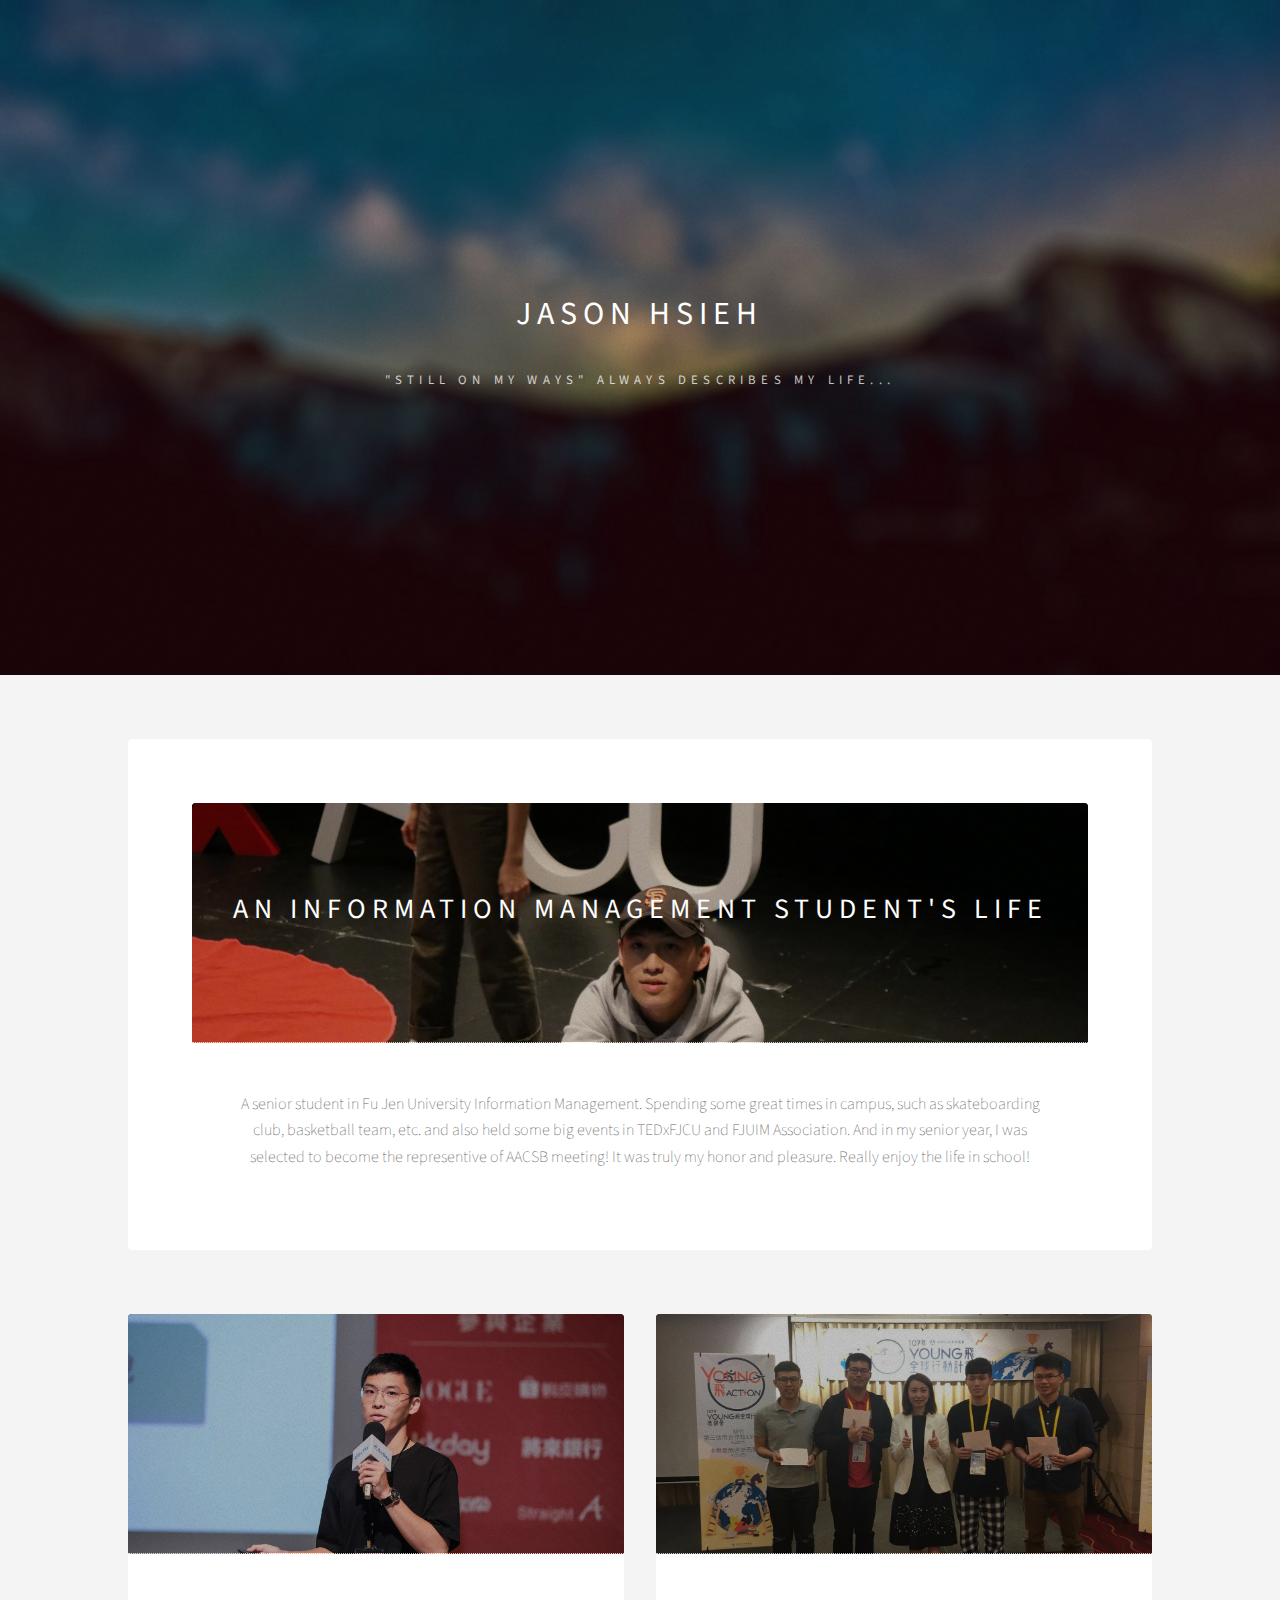
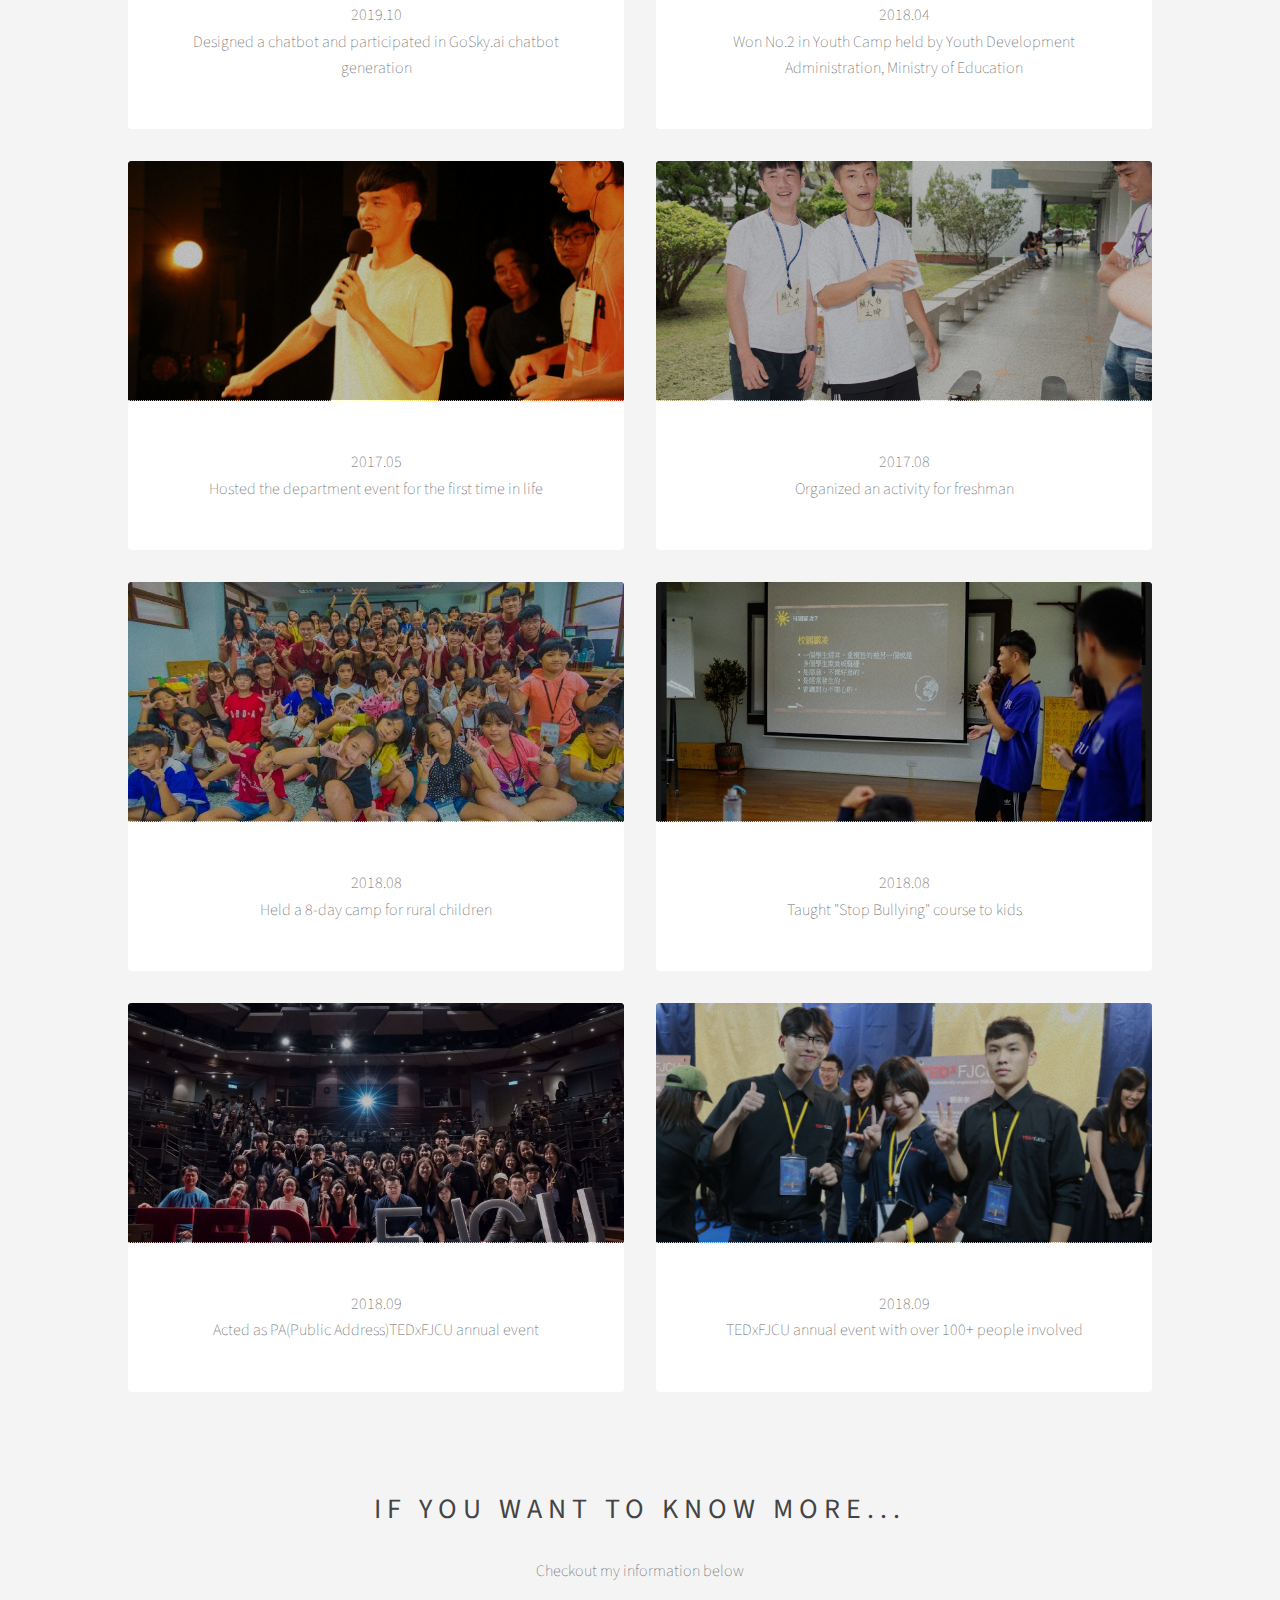
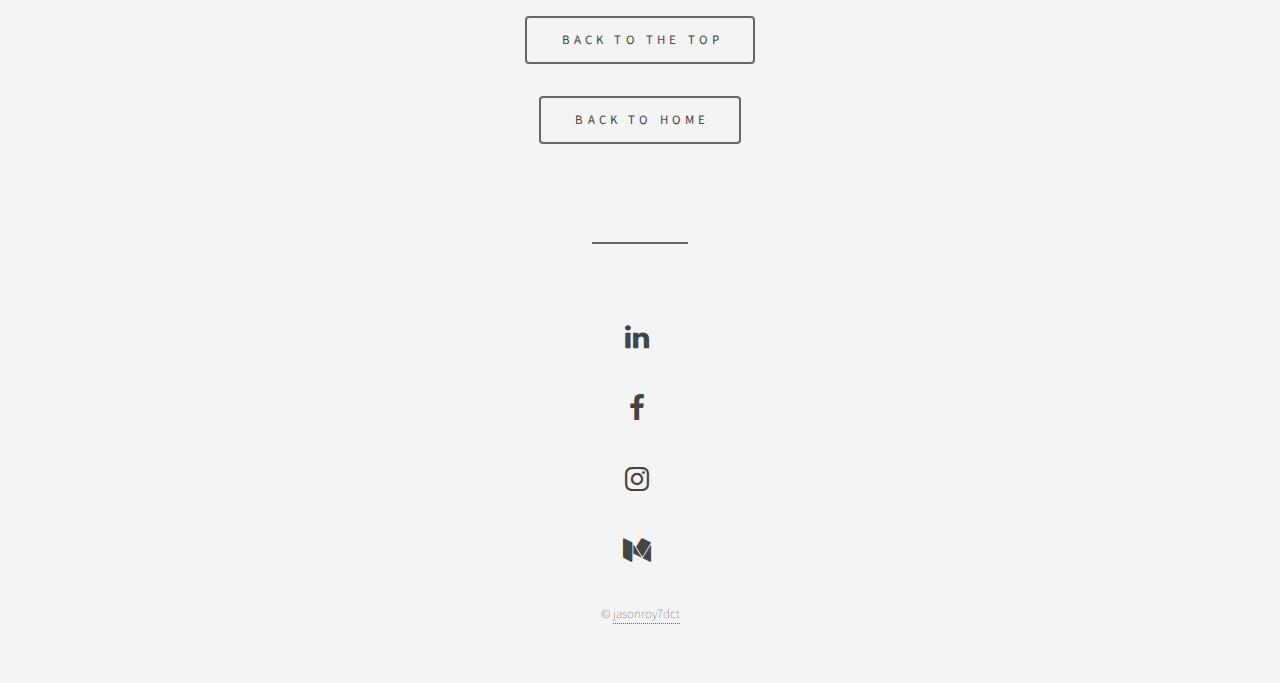
<file: introduce.html>
<!DOCTYPE HTML>
<!--
	Epilogue by TEMPLATED
	templated.co @templatedco
	Released for free under the Creative Commons Attribution 3.0 license (templated.co/license)
-->
<html>
	<head>
		<title>jasonroy7dct</title>
		<meta charset="utf-8" />
		<meta name="viewport" content="width=device-width, initial-scale=1" />
		<link rel="stylesheet" href="assets/css/main.css" />
	</head>
	<body>

		<!-- Header -->
			<header id="header" class="alt">
				<div class="inner">
					<h1>Jason Hsieh</h1>
					<p>"Still on my ways" always describes my life...</p>
				</div>
			</header>

		<!-- Wrapper -->
			<div id="wrapper">

				<!-- Banner -->
					<section id="intro" class="main">

						<article class="item">
							<header>
								<a href="#"><img src="images/introduce_banner.jpg" alt="" /></a>
								<h2>An information Management Student's life</h2>
							</header>
							<p>A senior student in Fu Jen University Information Management. Spending some great times in campus, such as skateboarding club, basketball team, etc. and also held some big events in TEDxFJCU and FJUIM Association. And in my senior year, I was selected to become the representive of AACSB meeting! It was truly my honor and pleasure. Really enjoy the life in school!</p>
						</article>

					</section>
					<section class="main items">
						<article class="item">
							<header>
								<a href="#"><img src="images/introduce_gosky.jpg" alt="" /></a>
							</header>
							<p>2019.10<br>Designed a chatbot and participated in GoSky.ai chatbot generation</p>
						</article>

						<article class="item">
							<header>
								<a href="#"><img src="images/introduce_youth.jpg" alt="" /></a>
							</header>
							<p>2018.04<br>Won No.2 in Youth Camp held by Youth Development Administration, Ministry of Education</p>
						</article>

						<article class="item">
							<header>
								<a href="#"><img src="images/introduce_host.jpg" alt="" /></a>
							</header>
							<p>2017.05<br>Hosted the department event for the first time in life</p>
						</article>

						<article class="item">
							<header>
								<a href="#"><img src="images/introduce_camp.jpg" alt="" /></a>
							</header>
							<p>2017.08<br>Organized an activity for freshman</p>
						</article>

						<article class="item">
							<header>
								<a href="#"><img src="images/introduce_rural.jpg" alt="" /></a>
							</header>
							<p>2018.08<br>Held a 8-day camp for rural children</p>
						</article>

						<article class="item">
							<header>
								<a href="#"><img src="images/introduce_teaching.jpg" alt="" /></a>
							</header>
							<p>2018.08<br>Taught "Stop Bullying" course to kids</p>
						</article>

						<article class="item">
							<header>
								<a href="#"><img src="images/introduce_tedx.jpg" alt="" /></a>
							</header>
							<p>2018.09<br>Acted as PA(Public Address)TEDxFJCU annual event</p>
						</article>

						<article class="item">
							<header>
								<a href="#"><img src="images/introduce_tedx2.jpg" alt="" /></a>
							</header>
							<p>2018.09<br>TEDxFJCU annual event with over 100+ people involved</p>
						</article>
					</section>

				<!-- CTA -->
				<section id="cta" class="main special">
					<h2>If you want to know more...</h2>
					<p>Checkout my information below</p>
					<ul class="actions">
						<li><a href="#" class="button big">Back to the top</a></li>
					</ul>
					<ul class="actions">
						<li><a href="index.html" class="button big">Back to home</a></li>
					</ul>
				</section>

				<!-- Main -->
				<!--
					<section id="main" class="main">
						<header>
							<h2>Lorem ipsum dolor</h2>
						</header>
						<p>Fusce malesuada efficitur venenatis. Pellentesque tempor leo sed massa hendrerit hendrerit. In sed feugiat est, eu congue elit. Ut porta magna vel felis sodales vulputate. Donec faucibus dapibus lacus non ornare. Etiam eget neque id metus gravida tristique ac quis erat. Aenean quis aliquet sem. Ut ut elementum sem. Suspendisse eleifend ut est non dapibus. Nulla porta, neque quis pretium sagittis, tortor lacus elementum metus, in imperdiet ante lorem vitae ipsum. Pellentesque habitant morbi tristique senectus et netus et malesuada fames ac turpis egestas. Etiam eget neque id metus gravida tristique ac quis erat. Aenean quis aliquet sem. Ut ut elementum sem. Suspendisse eleifend ut est non dapibus. Nulla porta, neque quis pretium sagittis, tortor lacus elementum metus, in imperdiet ante lorem vitae ipsum. Pellentesque habitant morbi tristique senectus et netus et malesuada fames ac turpis egestas.</p>
					</section>
				-->

				<!-- Footer -->
					<footer id="footer">
						<ul class="icons">
							<h2><li><a href="https://www.linkedin.com/in/jason-hsieh-629a02185/" class="icon fa-linkedin"><span class="label">LinkedIn</span></a></li></h2>
							<h2><li><a href="https://www.facebook.com/jasonroy7dct" class="icon fa-facebook"><span class="label">Facebook</span></a></li></h2>
							<h2><li><a href="https://www.instagram.com/jason__roy7dct/" class="icon fa-instagram"><span class="label">Instagram</span></a></li></h2>
							<h2><li><a href="https://medium.com/@jasonroy7dct" class="icon fa-medium"><span class="label">Medium</span></a></li></h2>
						</ul>
						<p class="copyright">&copy; <a href="#">jasonroy7dct </a></p>
					</footer>

			</div>

		<!-- Scripts -->
			<script src="assets/js/jquery.min.js"></script>
			<script src="assets/js/skel.min.js"></script>
			<script src="assets/js/util.js"></script>
			<script src="assets/js/main.js"></script>

	</body>
</html>
</file>
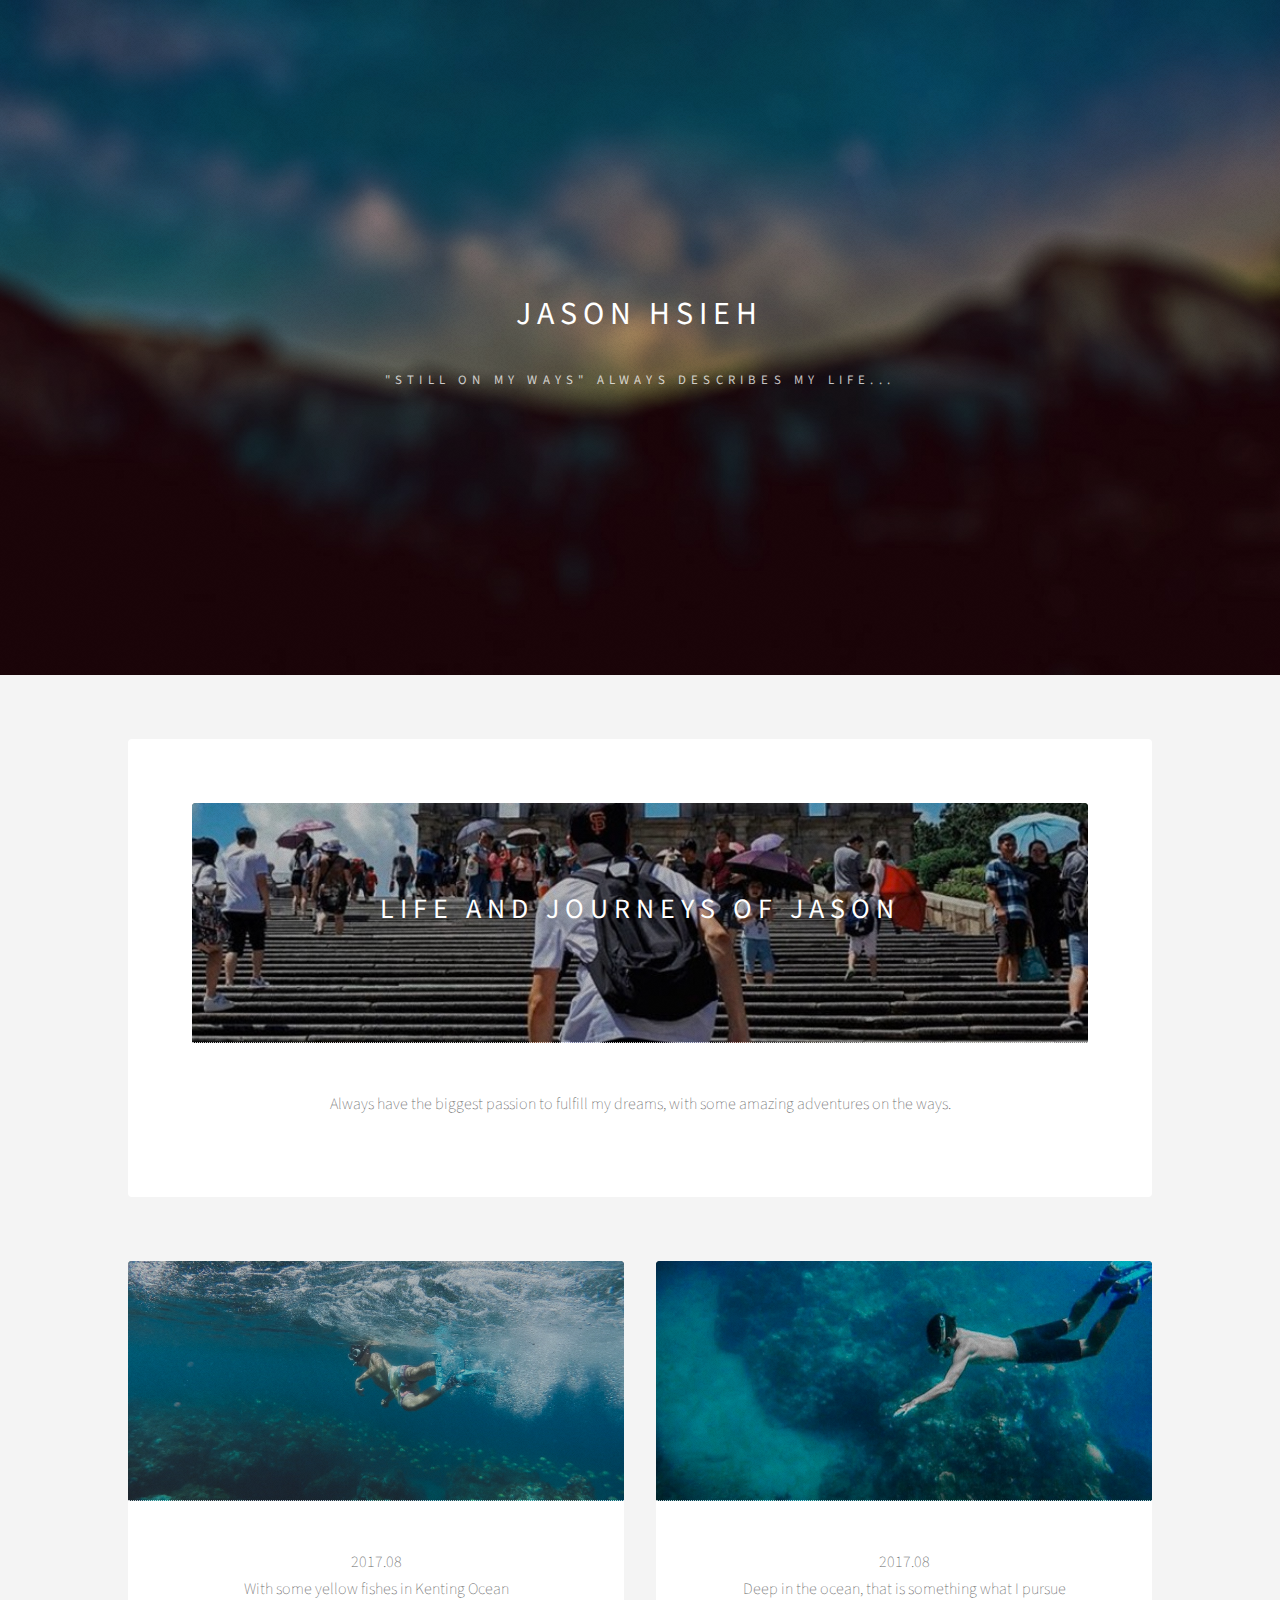
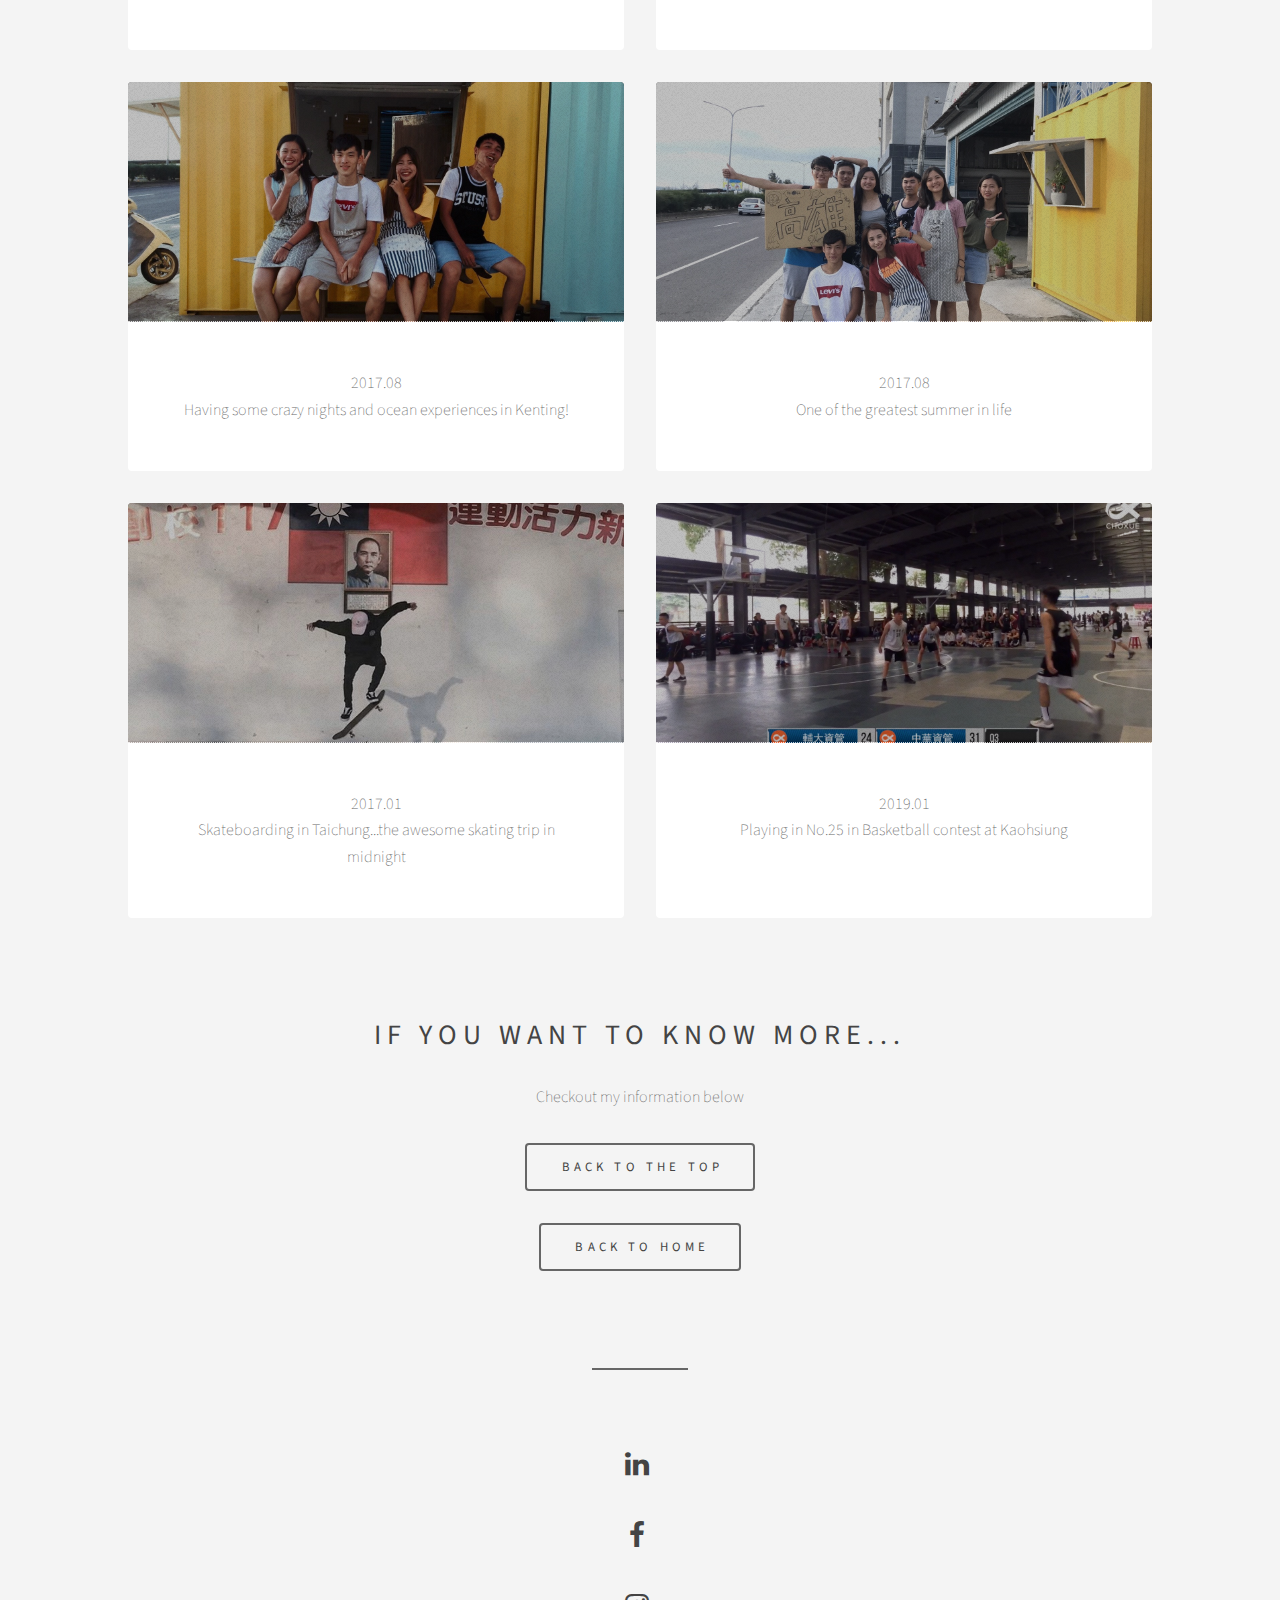
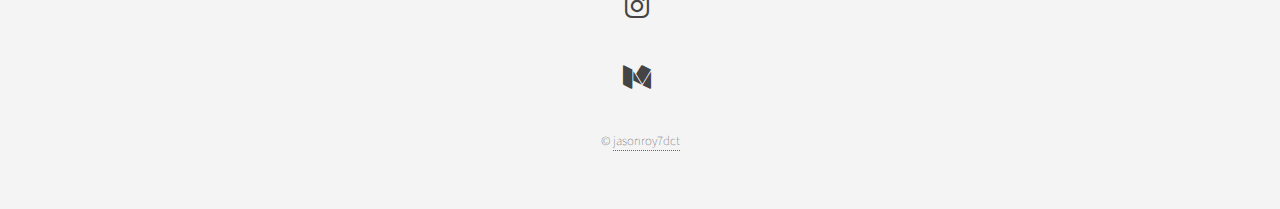
<file: life.html>
<!DOCTYPE HTML>
<!--
	Epilogue by TEMPLATED
	templated.co @templatedco
	Released for free under the Creative Commons Attribution 3.0 license (templated.co/license)
-->
<html>
	<head>
		<title>jasonroy7dct</title>
		<meta charset="utf-8" />
		<meta name="viewport" content="width=device-width, initial-scale=1" />
		<link rel="stylesheet" href="assets/css/main.css" />
	</head>
	<body>

		<!-- Header -->
			<header id="header" class="alt">
				<div class="inner">
					<h1>Jason Hsieh</h1>
					<p>"Still on my ways" always describes my life...</p>
				</div>
			</header>

		<!-- Wrapper -->
			<div id="wrapper">

				<!-- Banner -->
					<section id="intro" class="main">

						<article class="item">
							<header>
								<a href="#"><img src="images/life_banner.jpg" alt="" /></a>
								<h2>Life and journeys of Jason</h2>
							</header>
							<p>Always have the biggest passion to fulfill my dreams, with some amazing adventures on the ways.</p>
						</article>

					</section>
					<section class="main items">
						<article class="item">
							<header>
								<a href="images/life_diving.jpg"><img src="images/life_diving.jpg" alt="" /></a>
							</header>
							<p>2017.08<br>With some yellow fishes in Kenting Ocean</p>
						</article>

						<article class="item">
							<header>
								<a href="images/life_diving1.jpg"><img src="images/life_diving1.jpg" alt="" /></a>
							</header>
							<p>2017.08<br>Deep in the ocean, that is something what I pursue</p>
						</article>

						<article class="item">
							<header>
								<a href="images/life_kenting.jpg"><img src="images/life_kenting.jpg" alt="" /></a>
							</header>
							<p>2017.08<br>Having some crazy nights and ocean experiences in Kenting!</p>
						</article>

						<article class="item">
							<header>
								<a href="images/life_kenting2.jpg"><img src="images/life_kenting2.jpg" alt="" /></a>
							</header>
							<p>2017.08<br>One of the greatest summer in life</p>
						</article>

						<article class="item">
							<header>
								<a href="images/life_skate.jpg"><img src="images/life_skate.jpg" alt="" /></a>
							</header>
							<p>2017.01<br>Skateboarding in Taichung...the awesome skating trip in midnight</p>
						</article>

						<article class="item">
							<header>
								<a href="images/life_ball2.PNG"><img src="images/life_ball2.PNG" alt="" /></a>
							</header>
							<p>2019.01<br>Playing in No.25 in Basketball contest at Kaohsiung</p>
						</article>
						</section>



				<!-- CTA -->
				<section id="cta" class="main special">
					<h2>If you want to know more...</h2>
					<p>Checkout my information below</p>
					<ul class="actions">
						<li><a href="#" class="button big">Back to the top</a></li>
					</ul>
					<ul class="actions">
						<li><a href="index.html" class="button big">Back to home</a></li>
					</ul>
				</section>

				<!-- Main -->
				<!--
					<section id="main" class="main">
						<header>
							<h2>Lorem ipsum dolor</h2>
						</header>
						<p>Fusce malesuada efficitur venenatis. Pellentesque tempor leo sed massa hendrerit hendrerit. In sed feugiat est, eu congue elit. Ut porta magna vel felis sodales vulputate. Donec faucibus dapibus lacus non ornare. Etiam eget neque id metus gravida tristique ac quis erat. Aenean quis aliquet sem. Ut ut elementum sem. Suspendisse eleifend ut est non dapibus. Nulla porta, neque quis pretium sagittis, tortor lacus elementum metus, in imperdiet ante lorem vitae ipsum. Pellentesque habitant morbi tristique senectus et netus et malesuada fames ac turpis egestas. Etiam eget neque id metus gravida tristique ac quis erat. Aenean quis aliquet sem. Ut ut elementum sem. Suspendisse eleifend ut est non dapibus. Nulla porta, neque quis pretium sagittis, tortor lacus elementum metus, in imperdiet ante lorem vitae ipsum. Pellentesque habitant morbi tristique senectus et netus et malesuada fames ac turpis egestas.</p>
					</section>
				-->

				<!-- Footer -->
					<footer id="footer">
						<ul class="icons">
							<h2><li><a href="https://www.linkedin.com/in/jason-hsieh-629a02185/" class="icon fa-linkedin"><span class="label">LinkedIn</span></a></li></h2>
							<h2><li><a href="https://www.facebook.com/jasonroy7dct" class="icon fa-facebook"><span class="label">Facebook</span></a></li></h2>
							<h2><li><a href="https://www.instagram.com/jason__roy7dct/" class="icon fa-instagram"><span class="label">Instagram</span></a></li></h2>
							<h2><li><a href="https://medium.com/@jasonroy7dct" class="icon fa-medium"><span class="label">Medium</span></a></li></h2>
						</ul>
						<p class="copyright">&copy; <a href="#">jasonroy7dct </a></p>
					</footer>

			</div>

		<!-- Scripts -->
			<script src="assets/js/jquery.min.js"></script>
			<script src="assets/js/skel.min.js"></script>
			<script src="assets/js/util.js"></script>
			<script src="assets/js/main.js"></script>

	</body>
</html>
</file>
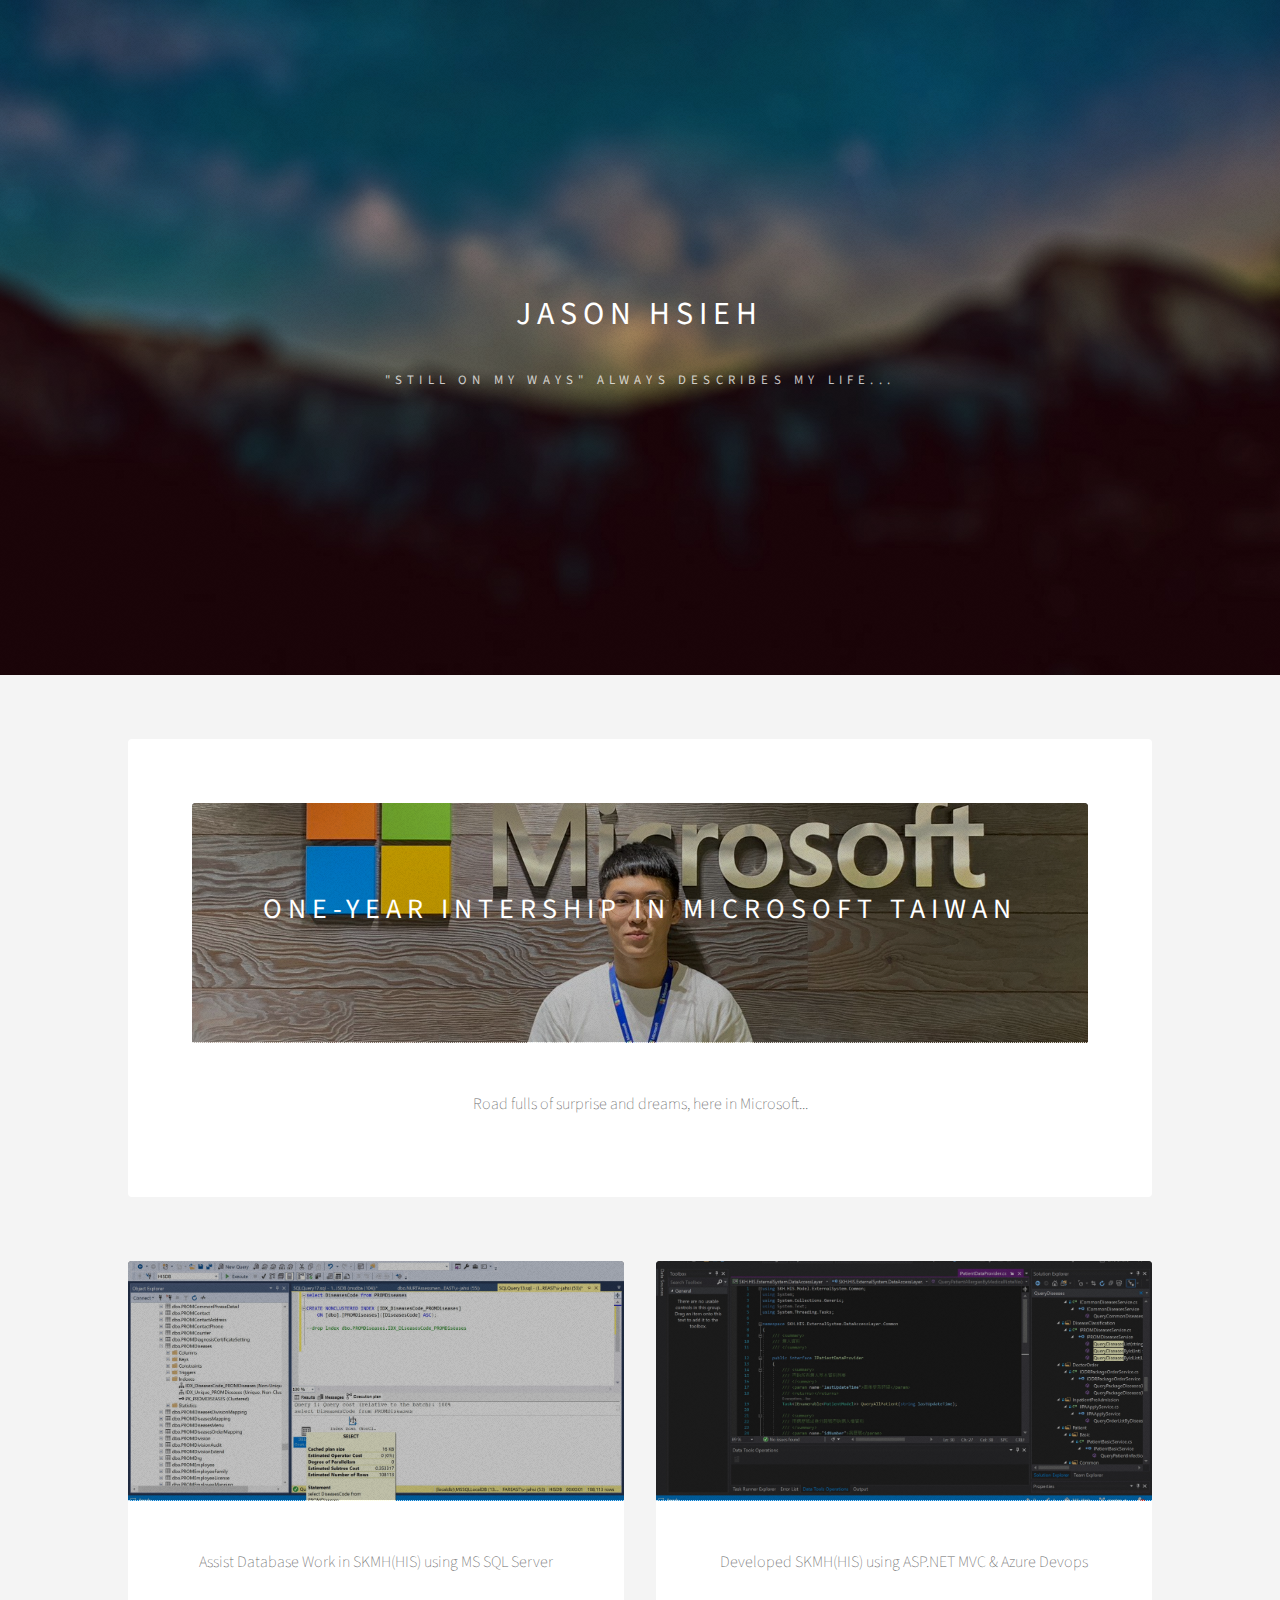
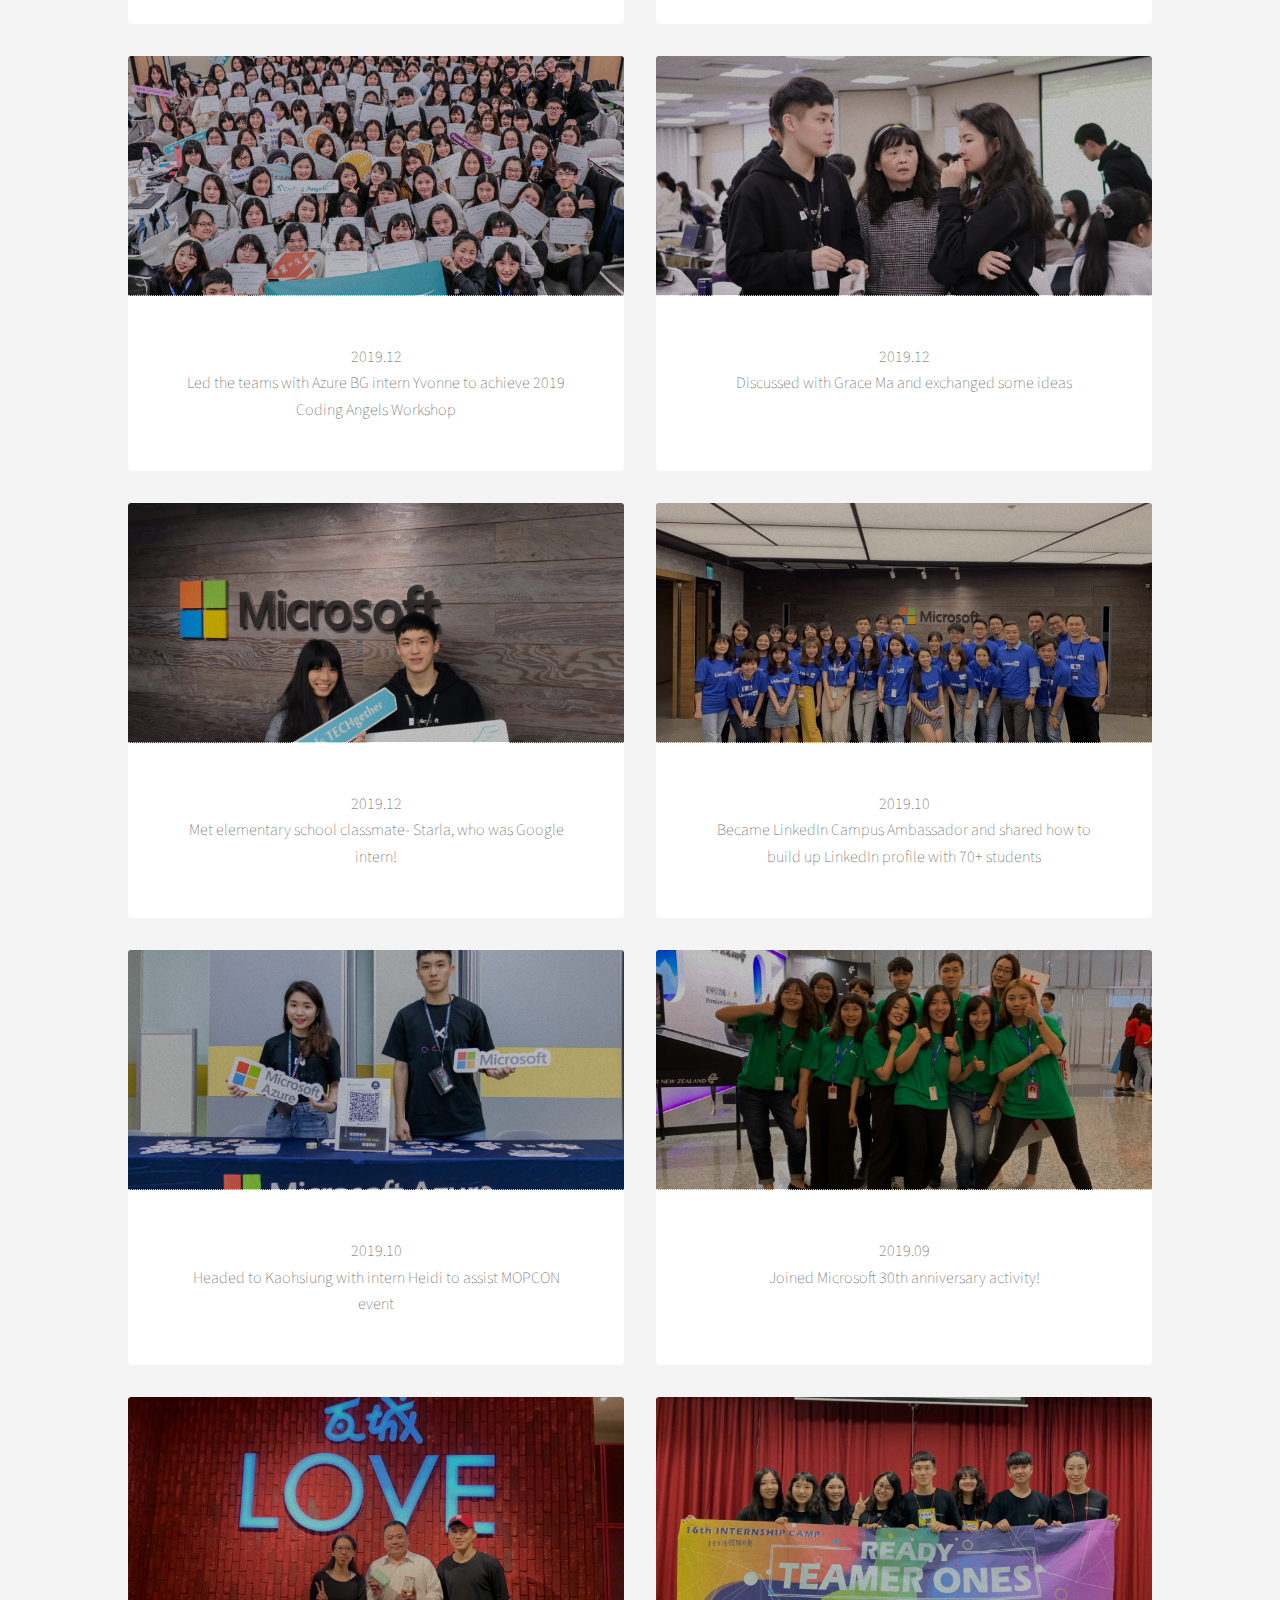
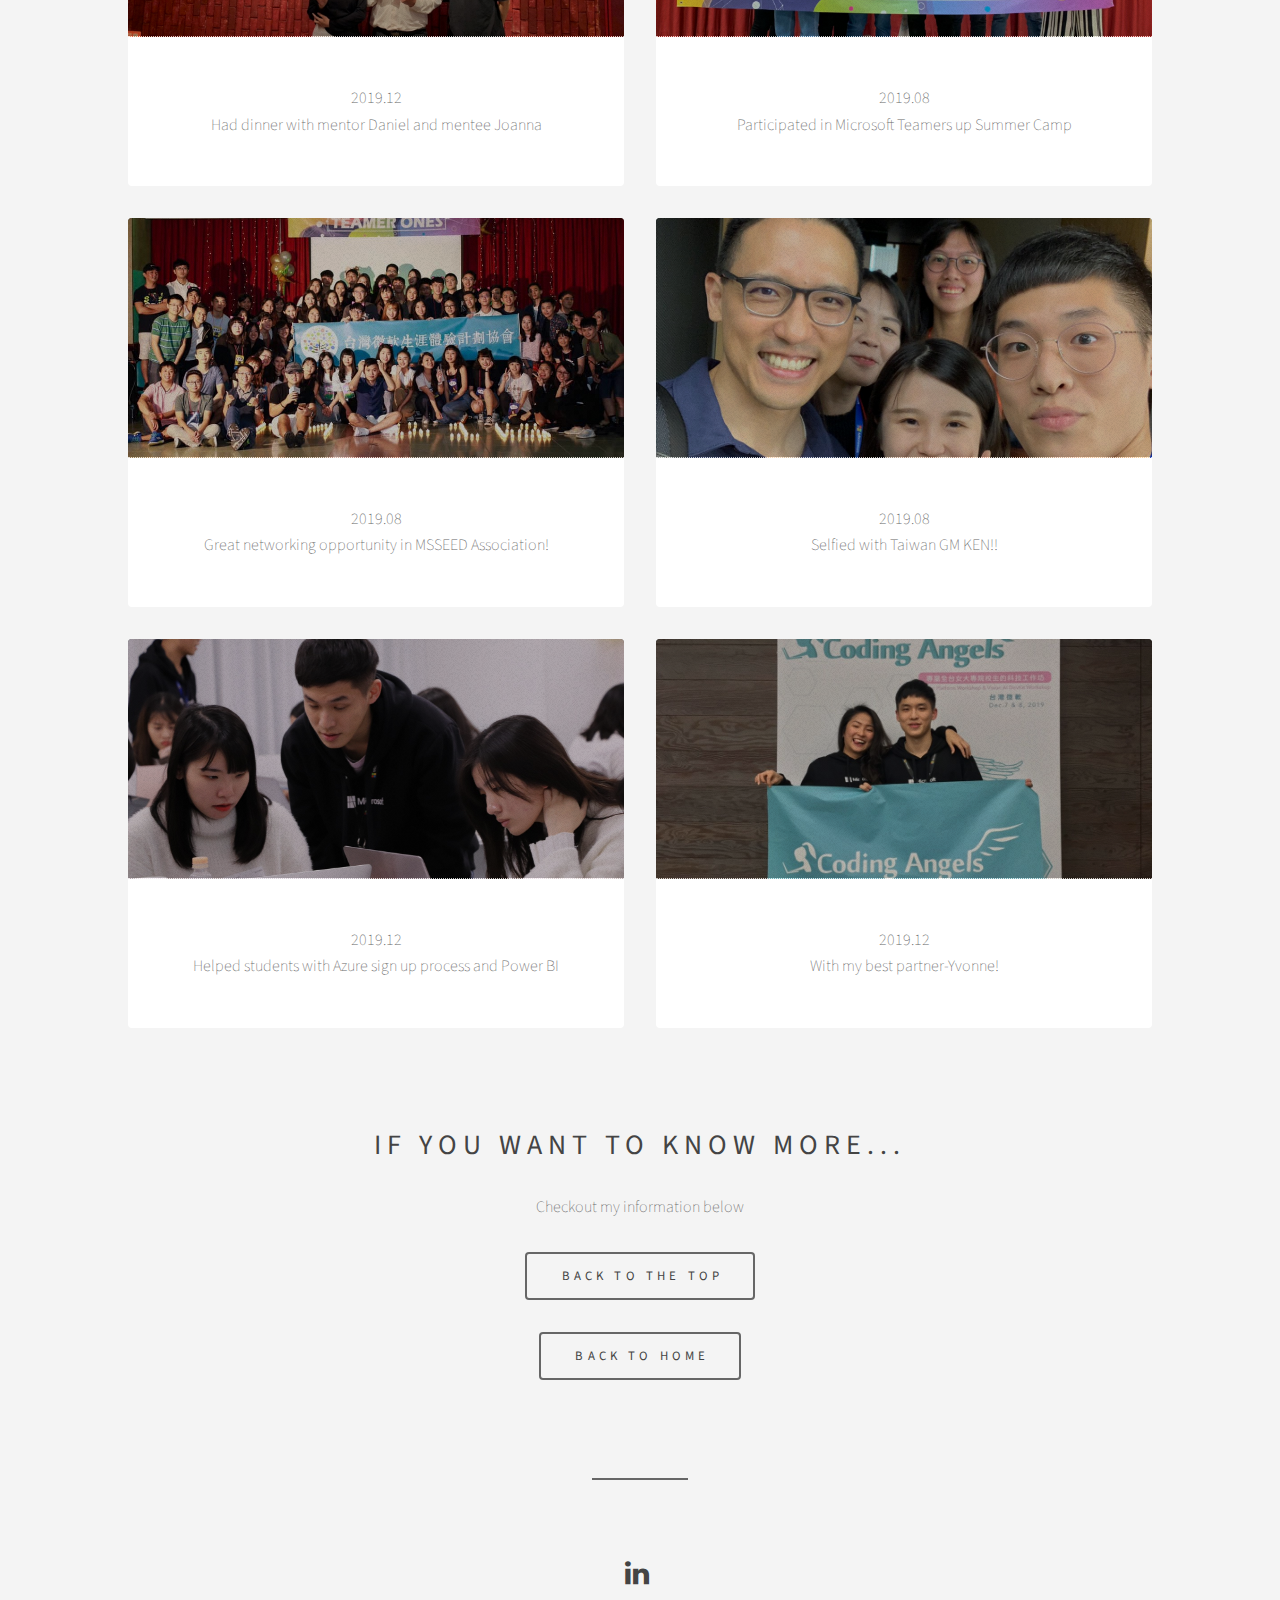
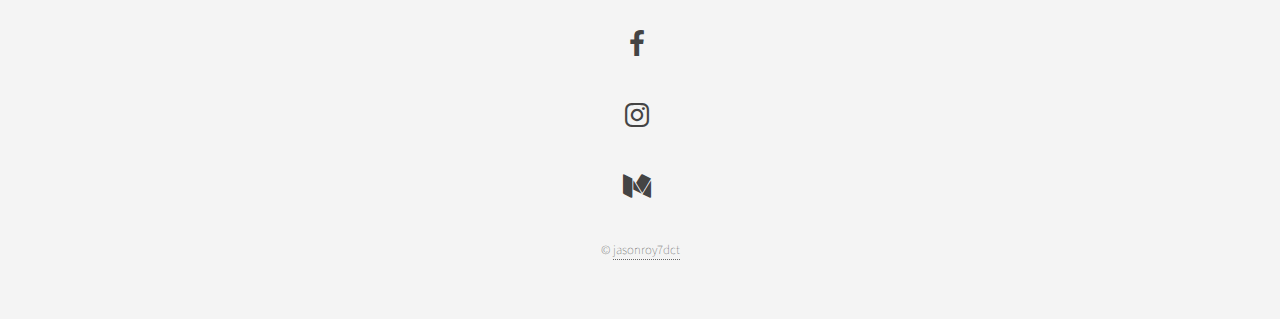
<file: microsoft.html>
<!DOCTYPE HTML>
<!--
	Epilogue by TEMPLATED
	templated.co @templatedco
	Released for free under the Creative Commons Attribution 3.0 license (templated.co/license)
-->
<html>
	<head>
		<title>jasonroy7dct</title>
		<meta charset="utf-8" />
		<meta name="viewport" content="width=device-width, initial-scale=1" />
		<link rel="stylesheet" href="assets/css/main.css" />
	</head>
	<body>

		<!-- Header -->
			<header id="header" class="alt">
				<div class="inner">
					<h1>Jason Hsieh</h1>
					<p>"Still on my ways" always describes my life...</p>
				</div>
			</header>

		<!-- Wrapper -->
			<div id="wrapper">

				<!-- Banner -->
					<section id="intro" class="main">

						<article class="item">
							<header>
								<a href="#"><img src="images/microsoft_banner.jpg" alt="" /></a>
								<h2>One-year intership in Microsoft Taiwan</h2>
							</header>
							<p>Road fulls of surprise and dreams, here in Microsoft...</p>
						</article>

					</section>
					<section class="main items">

						<article class="item">
							<header>
								<a href="images/microsoft_db.jpg"><img src="images/microsoft_db.jpg" alt="" /></a>
							</header>
							<p>Assist Database Work in SKMH(HIS) using MS SQL Server</p>
						</article>

						<article class="item">
							<header>
								<a href="images/microsoft_his.jpg"><img src="images/microsoft_his.jpg" alt="" /></a>
							</header>
							<p>Developed SKMH(HIS) using ASP.NET MVC & Azure Devops</p>
						</article>

						<article class="item">
							<header>
								<a href="images/microsoft_angels.jpg"><img src="images/microsoft_angels.jpg" alt="" /></a>
							</header>
							<p>2019.12<br>Led the teams with Azure BG intern Yvonne to achieve 2019 Coding Angels Workshop</p>
						</article>

						<article class="item">
							<header>
								<a href="images/microsoft_coding.jpg"><img src="images/microsoft_coding.jpg" alt="" /></a>
							</header>
							<p>2019.12<br>Discussed with Grace Ma and exchanged some ideas</p>
						</article>

						<article class="item">
							<header>
								<a href="images/microsoft_starla.jpg"><img src="images/microsoft_starla.jpg" alt="" /></a>
							</header>
							<p>2019.12<br>Met elementary school classmate- Starla, who was Google intern!</p>
						</article>

						<article class="item">
							<header>
								<a href="images/microsoft_linkedin.jpg"><img src="images/microsoft_linkedin.jpg" alt="" /></a>
							</header>
							<p>2019.10<br>Became LinkedIn Campus Ambassador and shared how to build up LinkedIn profile with 70+ students</p>
						</article>

						<article class="item">
							<header>
								<a href="images/microsoft_mopcon.jpg"><img src="images/microsoft_mopcon.jpg" alt="" /></a>
							</header>
							<p>2019.10<br>Headed to Kaohsiung with intern Heidi to assist MOPCON event</p>
						</article>

						<article class="item">
							<header>
								<a href="images/microsoft_30.jpg"><img src="images/microsoft_30.jpg" alt="" /></a>
							</header>
							<p>2019.09<br>Joined Microsoft 30th anniversary activity!</p>
						</article>

						<article class="item">
							<header>
								<a href="images/microsoft_mentor.jpg"><img src="images/microsoft_mentor.jpg" alt="" /></a>
							</header>
							<p>2019.12<br>Had dinner with mentor Daniel and mentee Joanna</p>
						</article>

						<article class="item">
							<header>
								<a href="images/microsoft_camp.jpg"><img src="images/microsoft_camp.jpg" alt="" /></a>
							</header>
							<p>2019.08<br>Participated in Microsoft Teamers up Summer Camp</p>
						</article>

						<article class="item">
							<header>
								<a href="images/microsoft_association.jpg"><img src="images/microsoft_association.jpg" alt="" /></a>
							</header>
							<p>2019.08<br>Great networking opportunity in MSSEED Association!</p>
						</article>

						<article class="item">
							<header>
								<a href="images/microsoft_ken.jpg"><img src="images/microsoft_ken.jpg" alt="" /></a>
							</header>
							<p>2019.08<br>Selfied with Taiwan GM KEN!!</p>
						</article>

						<article class="item">
							<header>
								<a href="images/microsoft_ass.jpg"><img src="images/microsoft_ass.jpg" alt="" /></a>
							</header>
							<p>2019.12<br>Helped students with Azure sign up process and Power BI</p>
						</article>

						<article class="item">
							<header>
								<a href="images/microsoft_cod.jpg"><img src="images/microsoft_cod.jpg" alt="" /></a>
							</header>
							<p>2019.12<br>With my best partner-Yvonne!</p>
						</article>


						</section>



				<!-- CTA -->
				<section id="cta" class="main special">
					<h2>If you want to know more...</h2>
					<p>Checkout my information below</p>
					<ul class="actions">
						<li><a href="#" class="button big">Back to the top</a></li>
					</ul>
					<ul class="actions">
						<li><a href="index.html" class="button big">Back to home</a></li>
					</ul>
				</section>

				<!-- Main -->
				<!--
					<section id="main" class="main">
						<header>
							<h2>Lorem ipsum dolor</h2>
						</header>
						<p>Fusce malesuada efficitur venenatis. Pellentesque tempor leo sed massa hendrerit hendrerit. In sed feugiat est, eu congue elit. Ut porta magna vel felis sodales vulputate. Donec faucibus dapibus lacus non ornare. Etiam eget neque id metus gravida tristique ac quis erat. Aenean quis aliquet sem. Ut ut elementum sem. Suspendisse eleifend ut est non dapibus. Nulla porta, neque quis pretium sagittis, tortor lacus elementum metus, in imperdiet ante lorem vitae ipsum. Pellentesque habitant morbi tristique senectus et netus et malesuada fames ac turpis egestas. Etiam eget neque id metus gravida tristique ac quis erat. Aenean quis aliquet sem. Ut ut elementum sem. Suspendisse eleifend ut est non dapibus. Nulla porta, neque quis pretium sagittis, tortor lacus elementum metus, in imperdiet ante lorem vitae ipsum. Pellentesque habitant morbi tristique senectus et netus et malesuada fames ac turpis egestas.</p>
					</section>
				-->

				<!-- Footer -->
					<footer id="footer">
						<ul class="icons">
							<h2><li><a href="https://www.linkedin.com/in/jason-hsieh-629a02185/" class="icon fa-linkedin"><span class="label">LinkedIn</span></a></li></h2>
							<h2><li><a href="https://www.facebook.com/jasonroy7dct" class="icon fa-facebook"><span class="label">Facebook</span></a></li></h2>
							<h2><li><a href="https://www.instagram.com/jason__roy7dct/" class="icon fa-instagram"><span class="label">Instagram</span></a></li></h2>
							<h2><li><a href="https://medium.com/@jasonroy7dct" class="icon fa-medium"><span class="label">Medium</span></a></li></h2>
						</ul>
						<p class="copyright">&copy; <a href="#">jasonroy7dct </a></p>
					</footer>

			</div>

		<!-- Scripts -->
			<script src="assets/js/jquery.min.js"></script>
			<script src="assets/js/skel.min.js"></script>
			<script src="assets/js/util.js"></script>
			<script src="assets/js/main.js"></script>

	</body>
</html>
</file>
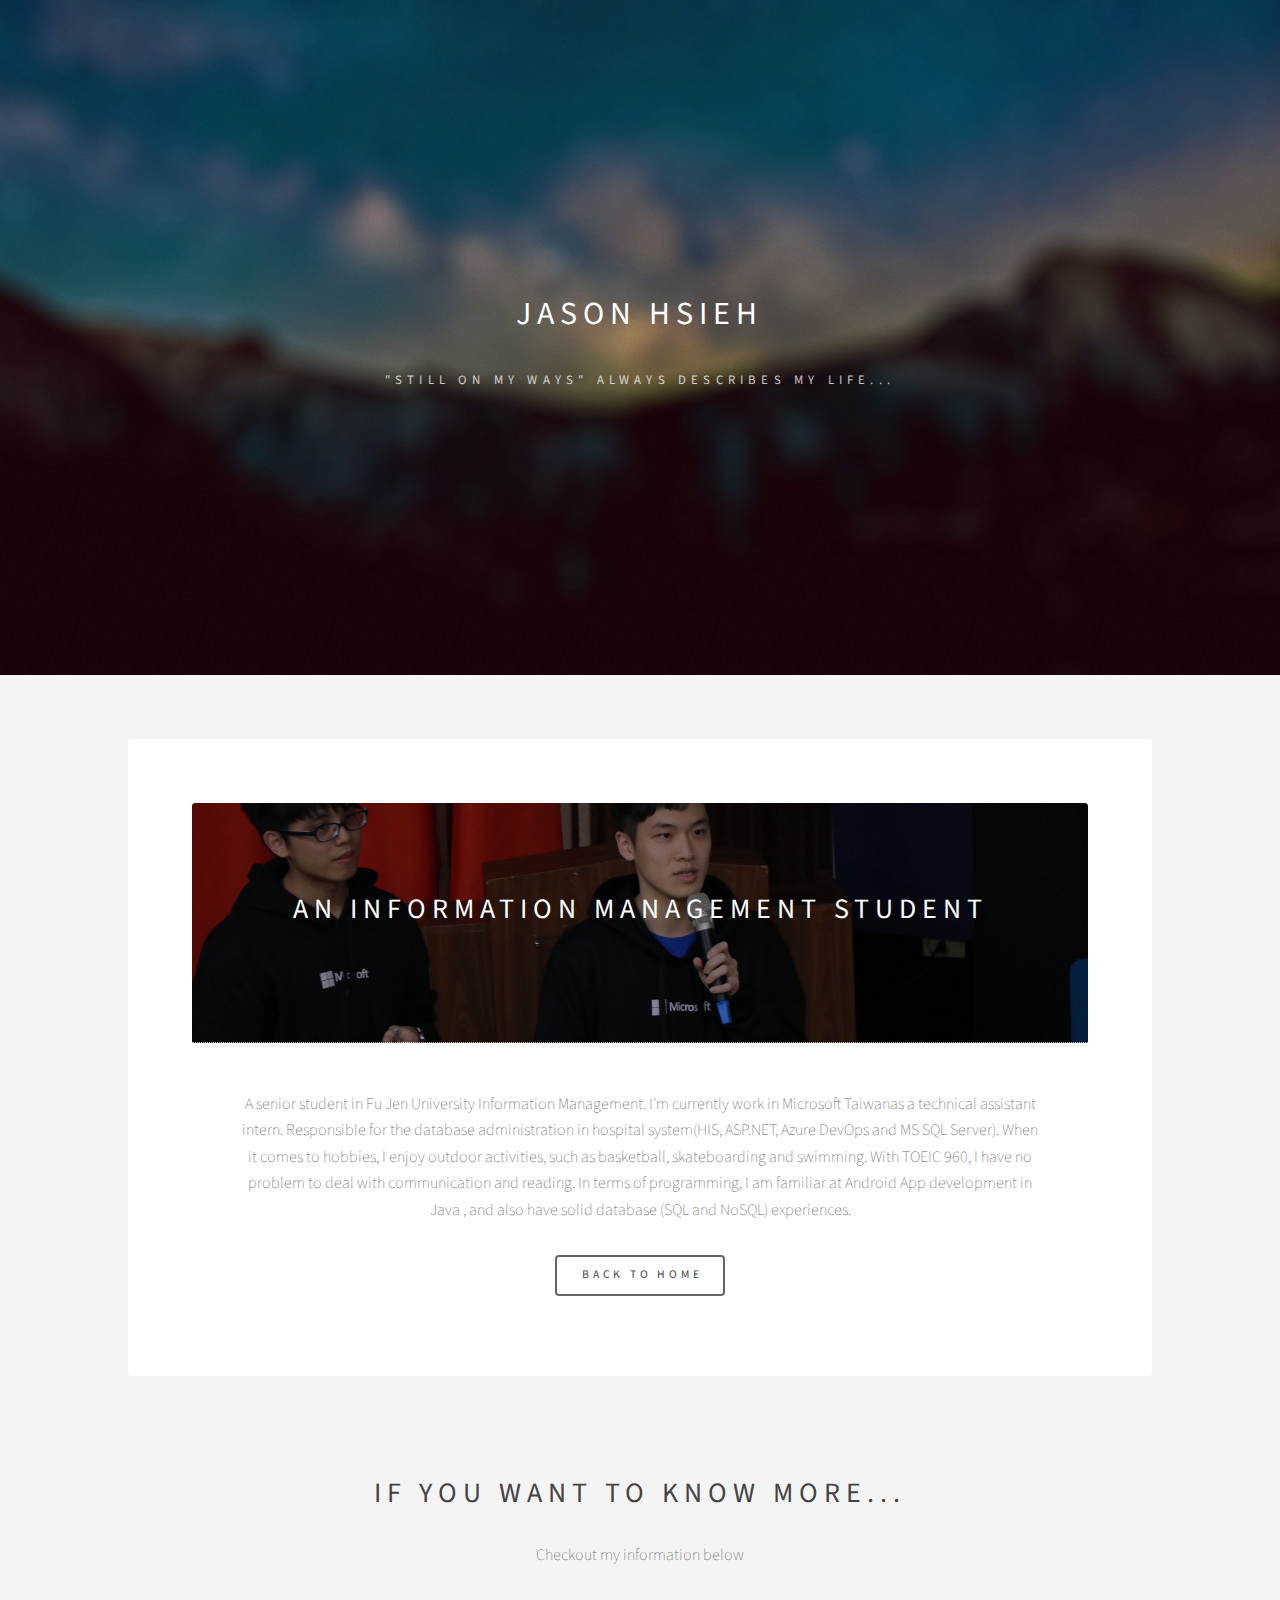
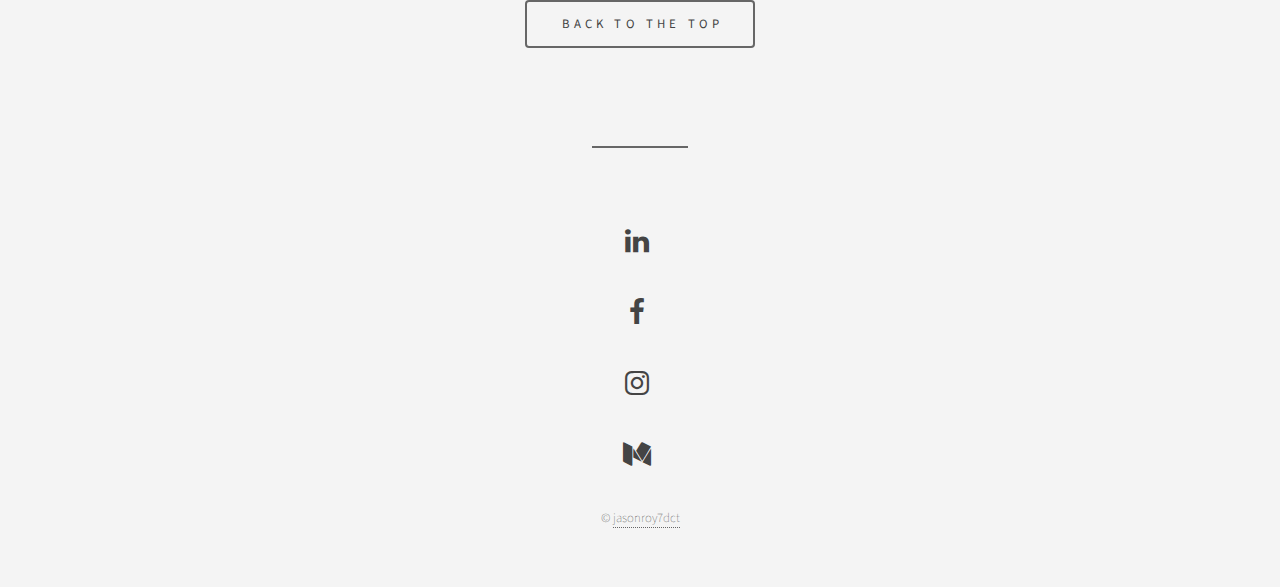
<file: self_more.html>
<!DOCTYPE HTML>
<!--
	Epilogue by TEMPLATED
	templated.co @templatedco
	Released for free under the Creative Commons Attribution 3.0 license (templated.co/license)
-->
<html>
	<head>
		<title>jasonroy7dct</title>
		<meta charset="utf-8" />
		<meta name="viewport" content="width=device-width, initial-scale=1" />
		<link rel="stylesheet" href="assets/css/main.css" />
	</head>
	<body>

		<!-- Header -->
			<header id="header" class="alt">
				<div class="inner">
					<h1>Jason Hsieh</h1>
					<p>"Still on my ways" always describes my life...</p>
				</div>
			</header>

		<!-- Wrapper -->
			<div id="wrapper">

				<!-- Banner -->
					<section id="intro" class="main">

						<article class="item">
							<header>
								<a href="#"><img src="images/jason.jpg" alt="" /></a>
								<h2>An information Management Student</h2>
							</header>
							<p>A senior student in Fu Jen University Information Management. I'm currently work in Microsoft Taiwanas a technical assistant intern. Responsible for the database administration in hospital system(HIS, ASP.NET, Azure DevOps and MS SQL Server). When it comes to hobbies, I enjoy outdoor activities, such as basketball, skateboarding and swimming. With TOEIC 960, I have no problem to deal with communication and reading. In terms of programming, I am familiar at Android App development in Java , and also have solid database (SQL and NoSQL) experiences.</p>
							<ul class="actions">
								<li><a href="index.html" class="button">back to home</a></li>
							</ul>
						</article>
					</section>

				<!-- CTA -->
					<section id="cta" class="main special">
						<h2>If you want to know more...</h2>
						<p>Checkout my information below</p>
						<ul class="actions">
							<li><a href="#" class="button big">Back to the top</a></li>
						</ul>
					</section>

				<!-- Main -->
				<!--
					<section id="main" class="main">
						<header>
							<h2>Lorem ipsum dolor</h2>
						</header>
						<p>Fusce malesuada efficitur venenatis. Pellentesque tempor leo sed massa hendrerit hendrerit. In sed feugiat est, eu congue elit. Ut porta magna vel felis sodales vulputate. Donec faucibus dapibus lacus non ornare. Etiam eget neque id metus gravida tristique ac quis erat. Aenean quis aliquet sem. Ut ut elementum sem. Suspendisse eleifend ut est non dapibus. Nulla porta, neque quis pretium sagittis, tortor lacus elementum metus, in imperdiet ante lorem vitae ipsum. Pellentesque habitant morbi tristique senectus et netus et malesuada fames ac turpis egestas. Etiam eget neque id metus gravida tristique ac quis erat. Aenean quis aliquet sem. Ut ut elementum sem. Suspendisse eleifend ut est non dapibus. Nulla porta, neque quis pretium sagittis, tortor lacus elementum metus, in imperdiet ante lorem vitae ipsum. Pellentesque habitant morbi tristique senectus et netus et malesuada fames ac turpis egestas.</p>
					</section>
				-->

				<!-- Footer -->
					<footer id="footer">
						<ul class="icons">
							<h2><li><a href="https://www.linkedin.com/in/jason-hsieh-629a02185/" class="icon fa-linkedin"><span class="label">LinkedIn</span></a></li></h2>
							<h2><li><a href="https://www.facebook.com/jasonroy7dct" class="icon fa-facebook"><span class="label">Facebook</span></a></li></h2>
							<h2><li><a href="https://www.instagram.com/jason__roy7dct/" class="icon fa-instagram"><span class="label">Instagram</span></a></li></h2>
							<h2><li><a href="https://medium.com/@jasonroy7dct" class="icon fa-medium"><span class="label">Medium</span></a></li></h2>
						</ul>
						<p class="copyright">&copy; <a href="https://templated.co">jasonroy7dct </a></p>
					</footer>

			</div>

		<!-- Scripts -->
			<script src="assets/js/jquery.min.js"></script>
			<script src="assets/js/skel.min.js"></script>
			<script src="assets/js/util.js"></script>
			<script src="assets/js/main.js"></script>

	</body>
</html>
</file>
<file: assets/css/main.css>
@import url(font-awesome.min.css);
@import url("https://fonts.googleapis.com/css?family=Pacifico|Source+Sans+Pro:200,400");

/*
	Epilogue by TEMPLATED
	templated.co @templatedco
	Released for free under the Creative Commons Attribution 3.0 license (templated.co/license)
*/

/* Reset */

	html, body, div, span, applet, object, iframe, h1, h2, h3, h4, h5, h6, p, blockquote, pre, a, abbr, acronym, address, big, cite, code, del, dfn, em, img, ins, kbd, q, s, samp, small, strike, strong, sub, sup, tt, var, b, u, i, center, dl, dt, dd, ol, ul, li, fieldset, form, label, legend, table, caption, tbody, tfoot, thead, tr, th, td, article, aside, canvas, details, embed, figure, figcaption, footer, header, hgroup, menu, nav, output, ruby, section, summary, time, mark, audio, video {
		margin: 0;
		padding: 0;
		border: 0;
		font-size: 100%;
		font: inherit;
		vertical-align: baseline;
	}

	article, aside, details, figcaption, figure, footer, header, hgroup, menu, nav, section {
		display: block;
	}

	body {
		line-height: 1;
	}

	ol, ul {
		list-style: none;
	}

	blockquote, q {
		quotes: none;
	}

	blockquote:before, blockquote:after, q:before, q:after {
		content: '';
		content: none;
	}

	table {
		border-collapse: collapse;
		border-spacing: 0;
	}

	body {
		-webkit-text-size-adjust: none;
	}

/* Box Model */

	*, *:before, *:after {
		-moz-box-sizing: border-box;
		-webkit-box-sizing: border-box;
		box-sizing: border-box;
	}

/* Basic */

	@-ms-viewport {
		width: device-width;
	}

	body {
		-ms-overflow-style: scrollbar;
	}

	@media screen and (max-width: 480px) {

		html, body {
			min-width: 320px;
		}

	}

	body {
		background: #f4f4f4;
	}

		body.is-loading *, body.is-loading *:before, body.is-loading *:after {
			-moz-animation: none !important;
			-webkit-animation: none !important;
			-ms-animation: none !important;
			animation: none !important;
			-moz-transition: none !important;
			-webkit-transition: none !important;
			-ms-transition: none !important;
			transition: none !important;
		}

/* Type */

	body {
		background-color: #f4f4f4;
		color: #666666;
	}

	body, input, select, textarea {
		font-family: "Source Sans Pro", Helvetica, sans-serif;
		font-size: 17pt;
		font-weight: 200;
		line-height: 1.65;
	}

		@media screen and (max-width: 1680px) {

			body, input, select, textarea {
				font-size: 13pt;
			}

		}

		@media screen and (max-width: 1280px) {

			body, input, select, textarea {
				font-size: 12pt;
			}

		}

		@media screen and (max-width: 360px) {

			body, input, select, textarea {
				font-size: 11pt;
			}

		}

	a {
		-moz-transition: color 0.2s ease, border-bottom-color 0.2s ease;
		-webkit-transition: color 0.2s ease, border-bottom-color 0.2s ease;
		-ms-transition: color 0.2s ease, border-bottom-color 0.2s ease;
		transition: color 0.2s ease, border-bottom-color 0.2s ease;
		text-decoration: none;
		border-bottom: dotted 1px;
	}

		a:hover {
			border-bottom-color: transparent;
		}

	strong, b {
		font-weight: 400;
	}

	em, i {
		font-style: italic;
	}

	p {
		margin: 0 0 2em 0;
	}

	h1, h2, h3, h4, h5, h6 {
		font-weight: 400;
		line-height: 1.5;
		margin: 0 0 1em 0;
		text-transform: uppercase;
		letter-spacing: 0.375rem;
	}

		h1 a, h2 a, h3 a, h4 a, h5 a, h6 a {
			color: inherit;
			text-decoration: none;
		}

	h1 {
		font-size: 2em;
	}

	h2 {
		font-size: 1.75em;
	}

	h3 {
		font-size: 1.25em;
	}

	h4 {
		font-size: 1em;
	}

	h5 {
		font-size: 0.9em;
	}

	h6 {
		font-size: 0.7em;
	}

	@media screen and (max-width: 736px) {

		h1 {
			font-size: 1.5em;
		}

		h2 {
			font-size: 1.25em;
		}

		h3 {
			font-size: 1em;
		}

	}

	sub {
		font-size: 0.8em;
		position: relative;
		top: 0.5em;
	}

	sup {
		font-size: 0.8em;
		position: relative;
		top: -0.5em;
	}

	blockquote {
		border-left: solid 4px;
		font-style: italic;
		margin: 0 0 2em 0;
		padding: 0.5em 0 0.5em 2em;
	}

	code {
		border-radius: 4px;
		border: solid 1px;
		font-family: "Courier New", monospace;
		font-size: 0.9em;
		margin: 0 0.25em;
		padding: 0.25em 0.65em;
	}

	pre {
		-webkit-overflow-scrolling: touch;
		font-family: "Courier New", monospace;
		font-size: 0.9em;
		margin: 0 0 2em 0;
	}

		pre code {
			display: block;
			line-height: 1.75;
			padding: 1em 1.5em;
			overflow-x: auto;
		}

	hr {
		border: 0;
		border-bottom: solid 1px;
		margin: 2em 0;
	}

		hr.major {
			margin: 3em 0;
		}

	.align-left {
		text-align: left;
	}

	.align-center {
		text-align: center;
	}

	.align-right {
		text-align: right;
	}

	input, select, textarea {
		color: #444444;
	}

	a {
		color: inherit;
	}

		a:hover {
			color: #EF6480 !important;
		}

	strong, b {
		color: #444444;
	}

	h1, h2, h3, h4, h5, h6 {
		color: #444444;
	}

	blockquote {
		border-left-color: #666666;
	}

	code {
		background: rgba(144, 144, 144, 0.075);
		border-color: #666666;
	}

	hr {
		border-bottom-color: #666666;
	}

/* Box */

	.box {
		border-radius: 4px;
		border: solid 1px;
		margin-bottom: 2em;
		padding: 1.5em;
	}

		.box > :last-child,
		.box > :last-child > :last-child,
		.box > :last-child > :last-child > :last-child {
			margin-bottom: 0;
		}

		.box.alt {
			border: 0;
			border-radius: 0;
			padding: 0;
		}

	.box {
		border-color: #666666;
	}

/* Button */

	input[type="submit"],
	input[type="reset"],
	input[type="button"],
	button,
	.button {
		-moz-appearance: none;
		-webkit-appearance: none;
		-ms-appearance: none;
		appearance: none;
		-moz-transition: box-shadow 0.2s ease-in-out, background-color 0.2s ease-in-out, color 0.2s ease-in-out;
		-webkit-transition: box-shadow 0.2s ease-in-out, background-color 0.2s ease-in-out, color 0.2s ease-in-out;
		-ms-transition: box-shadow 0.2s ease-in-out, background-color 0.2s ease-in-out, color 0.2s ease-in-out;
		transition: box-shadow 0.2s ease-in-out, background-color 0.2s ease-in-out, color 0.2s ease-in-out;
		border-radius: 4px;
		border: 0;
		cursor: pointer;
		display: inline-block;
		font-weight: 400;
		height: 3.5em;
		line-height: 3.5em;
		padding: 0 2em 0 2.375em;
		text-align: center;
		text-decoration: none;
		white-space: nowrap;
		text-transform: uppercase;
		letter-spacing: 0.325em;
		font-size: 0.725em;
	}

		input[type="submit"].icon:before,
		input[type="reset"].icon:before,
		input[type="button"].icon:before,
		button.icon:before,
		.button.icon:before {
			margin-right: 0.5em;
		}

		input[type="submit"].fit,
		input[type="reset"].fit,
		input[type="button"].fit,
		button.fit,
		.button.fit {
			display: block;
			margin: 0 0 1em 0;
			width: 100%;
		}

		input[type="submit"].big,
		input[type="reset"].big,
		input[type="button"].big,
		button.big,
		.button.big {
			font-size: 0.8em;
			padding: 0 2.5em 0 2.875em;
			height: 3.75em;
			line-height: 3.75em;
		}

		input[type="submit"].disabled, input[type="submit"]:disabled,
		input[type="reset"].disabled,
		input[type="reset"]:disabled,
		input[type="button"].disabled,
		input[type="button"]:disabled,
		button.disabled,
		button:disabled,
		.button.disabled,
		.button:disabled {
			-moz-pointer-events: none;
			-webkit-pointer-events: none;
			-ms-pointer-events: none;
			pointer-events: none;
			opacity: 0.25;
		}

		@media screen and (max-width: 480px) {

			input[type="submit"],
			input[type="reset"],
			input[type="button"],
			button,
			.button {
				padding: 0;
			}

		}

	input[type="submit"],
	input[type="reset"],
	input[type="button"],
	button,
	.button {
		background-color: transparent;
		box-shadow: inset 0 0 0 2px #666666;
		color: #444444 !important;
	}

		input[type="submit"]:hover,
		input[type="reset"]:hover,
		input[type="button"]:hover,
		button:hover,
		.button:hover {
			color: #EF6480 !important;
			box-shadow: inset 0 0 0 2px #EF6480;
		}

		input[type="submit"]:active,
		input[type="reset"]:active,
		input[type="button"]:active,
		button:active,
		.button:active {
			background-color: rgba(239, 100, 128, 0.15);
		}

		input[type="submit"].icon:before,
		input[type="reset"].icon:before,
		input[type="button"].icon:before,
		button.icon:before,
		.button.icon:before {
			color: #999999;
		}

/* Form */

	form {
		margin: 0 0 2em 0;
	}

	label {
		display: block;
		font-size: 0.9em;
		font-weight: 400;
		margin: 0 0 1em 0;
	}

	input[type="text"],
	input[type="password"],
	input[type="email"],
	select,
	textarea {
		-moz-appearance: none;
		-webkit-appearance: none;
		-ms-appearance: none;
		appearance: none;
		border-radius: 4px;
		border: none;
		border: solid 1px;
		color: inherit;
		display: block;
		outline: 0;
		padding: 0 1em;
		text-decoration: none;
		width: 100%;
	}

		input[type="text"]:invalid,
		input[type="password"]:invalid,
		input[type="email"]:invalid,
		select:invalid,
		textarea:invalid {
			box-shadow: none;
		}

	.select-wrapper {
		text-decoration: none;
		display: block;
		position: relative;
	}

		.select-wrapper:before {
			-moz-osx-font-smoothing: grayscale;
			-webkit-font-smoothing: antialiased;
			font-family: FontAwesome;
			font-style: normal;
			font-weight: normal;
			text-transform: none !important;
		}

		.select-wrapper:before {
			content: '\f078';
			display: block;
			height: 2.75em;
			line-height: 2.75em;
			pointer-events: none;
			position: absolute;
			right: 0;
			text-align: center;
			top: 0;
			width: 2.75em;
		}

		.select-wrapper select::-ms-expand {
			display: none;
		}

	input[type="text"],
	input[type="password"],
	input[type="email"],
	select {
		height: 2.75em;
	}

	textarea {
		padding: 0.75em 1em;
	}

	input[type="checkbox"],
	input[type="radio"] {
		-moz-appearance: none;
		-webkit-appearance: none;
		-ms-appearance: none;
		appearance: none;
		display: block;
		float: left;
		margin-right: -2em;
		opacity: 0;
		width: 1em;
		z-index: -1;
	}

		input[type="checkbox"] + label,
		input[type="radio"] + label {
			text-decoration: none;
			cursor: pointer;
			display: inline-block;
			font-size: 1em;
			font-weight: 200;
			padding-left: 2.4em;
			padding-right: 0.75em;
			position: relative;
		}

			input[type="checkbox"] + label:before,
			input[type="radio"] + label:before {
				-moz-osx-font-smoothing: grayscale;
				-webkit-font-smoothing: antialiased;
				font-family: FontAwesome;
				font-style: normal;
				font-weight: normal;
				text-transform: none !important;
			}

			input[type="checkbox"] + label:before,
			input[type="radio"] + label:before {
				border-radius: 4px;
				border: solid 1px;
				content: '';
				display: inline-block;
				height: 1.65em;
				left: 0;
				line-height: 1.58125em;
				position: absolute;
				text-align: center;
				top: 0;
				width: 1.65em;
			}

		input[type="checkbox"]:checked + label:before,
		input[type="radio"]:checked + label:before {
			content: '\f00c';
		}

	input[type="checkbox"] + label:before {
		border-radius: 4px;
	}

	input[type="radio"] + label:before {
		border-radius: 100%;
	}

	::-webkit-input-placeholder {
		opacity: 1.0;
	}

	:-moz-placeholder {
		opacity: 1.0;
	}

	::-moz-placeholder {
		opacity: 1.0;
	}

	:-ms-input-placeholder {
		opacity: 1.0;
	}

	.formerize-placeholder {
		opacity: 1.0;
	}

	label {
		color: #444444;
	}

	input[type="text"],
	input[type="password"],
	input[type="email"],
	select,
	textarea {
		background: rgba(144, 144, 144, 0.075);
		border-color: #666666;
	}

		input[type="text"]:focus,
		input[type="password"]:focus,
		input[type="email"]:focus,
		select:focus,
		textarea:focus {
			border-color: #EF6480;
			box-shadow: 0 0 0 1px #EF6480;
		}

	.select-wrapper:before {
		color: #666666;
	}

	input[type="checkbox"] + label,
	input[type="radio"] + label {
		color: #666666;
	}

		input[type="checkbox"] + label:before,
		input[type="radio"] + label:before {
			background: rgba(144, 144, 144, 0.075);
			border-color: #666666;
		}

	input[type="checkbox"]:checked + label:before,
	input[type="radio"]:checked + label:before {
		background-color: #EF6480;
		border-color: #EF6480;
		color: #ffffff;
	}

	input[type="checkbox"]:focus + label:before,
	input[type="radio"]:focus + label:before {
		border-color: #EF6480;
		box-shadow: 0 0 0 1px #EF6480;
	}

	::-webkit-input-placeholder {
		color: #999999 !important;
	}

	:-moz-placeholder {
		color: #999999 !important;
	}

	::-moz-placeholder {
		color: #999999 !important;
	}

	:-ms-input-placeholder {
		color: #999999 !important;
	}

	.formerize-placeholder {
		color: #999999 !important;
	}

/* Icon */

	.icon {
		text-decoration: none;
		border-bottom: none;
		position: relative;
	}

		.icon:before {
			-moz-osx-font-smoothing: grayscale;
			-webkit-font-smoothing: antialiased;
			font-family: FontAwesome;
			font-style: normal;
			font-weight: normal;
			text-transform: none !important;
		}

		.icon > .label {
			display: none;
		}

		.icon.major {
			display: block;
			margin: 0 0 1.5em 0;
		}

			.icon.major:before {
				cursor: default;
				font-size: 2.5rem;
				box-shadow: inset 0 0 0 2px #666666;
				width: 2.5em;
				height: 2.5em;
				line-height: 2.5em;
				display: inline-block;
				border-radius: 100%;
				color: #666666;
			}

		@media screen and (max-width: 736px) {

			.icon.major:before {
				font-size: 2rem;
			}

		}

/* Image */

	.image {
		border-radius: 4px;
		border: 0;
		display: inline-block;
		position: relative;
	}

		.image img {
			border-radius: 4px;
			display: block;
		}

		.image.left, .image.right {
			max-width: 40%;
		}

			.image.left img, .image.right img {
				width: 100%;
			}

		.image.left {
			float: left;
			margin: 0 1.5em 1em 0;
			top: 0.25em;
		}

		.image.right {
			float: right;
			margin: 0 0 1em 1.5em;
			top: 0.25em;
		}

		.image.fit {
			display: block;
			margin: 0 0 2em 0;
			width: 100%;
		}

			.image.fit img {
				width: 100%;
			}

		.image.main {
			display: block;
			margin: 0 0 3em 0;
			width: 100%;
		}

			.image.main img {
				width: 100%;
			}

/* List */

	ol {
		list-style: decimal;
		margin: 0 0 2em 0;
		padding-left: 1.25em;
	}

		ol li {
			padding-left: 0.25em;
		}

	ul {
		list-style: disc;
		margin: 0 0 2em 0;
		padding-left: 1em;
	}

		ul li {
			padding-left: 0.5em;
		}

		ul.alt {
			list-style: none;
			padding-left: 0;
		}

			ul.alt li {
				border-top: solid 1px;
				padding: 0.5em 0;
			}

				ul.alt li:first-child {
					border-top: 0;
					padding-top: 0;
				}

		ul.icons {
			cursor: default;
			list-style: none;
			padding-left: 0;
		}

			ul.icons li {
				display: inline-block;
				padding: 0 1em 0 0;
			}

				ul.icons li:last-child {
					padding-right: 0;
				}

		ul.actions {
			cursor: default;
			list-style: none;
			padding-left: 0;
		}

			ul.actions li {
				display: inline-block;
				padding: 0 1em 0 0;
				vertical-align: middle;
			}

				ul.actions li:last-child {
					padding-right: 0;
				}

			ul.actions.small li {
				padding: 0 0.5em 0 0;
			}

			ul.actions.vertical li {
				display: block;
				padding: 1em 0 0 0;
			}

				ul.actions.vertical li:first-child {
					padding-top: 0;
				}

				ul.actions.vertical li > * {
					margin-bottom: 0;
				}

			ul.actions.vertical.small li {
				padding: 0.5em 0 0 0;
			}

				ul.actions.vertical.small li:first-child {
					padding-top: 0;
				}

			ul.actions.fit {
				display: table;
				margin-left: -1em;
				padding: 0;
				table-layout: fixed;
				width: calc(100% + 1em);
			}

				ul.actions.fit li {
					display: table-cell;
					padding: 0 0 0 1em;
				}

					ul.actions.fit li > * {
						margin-bottom: 0;
					}

				ul.actions.fit.small {
					margin-left: -0.5em;
					width: calc(100% + 0.5em);
				}

					ul.actions.fit.small li {
						padding: 0 0 0 0.5em;
					}

			@media screen and (max-width: 480px) {

				ul.actions {
					margin: 0 0 2em 0;
				}

					ul.actions li {
						padding: 1em 0 0 0;
						display: block;
						text-align: center;
						width: 100%;
					}

						ul.actions li:first-child {
							padding-top: 0;
						}

						ul.actions li > * {
							width: 100%;
							margin: 0 !important;
						}

					ul.actions.small li {
						padding: 0.5em 0 0 0;
					}

						ul.actions.small li:first-child {
							padding-top: 0;
						}

			}

	dl {
		margin: 0 0 2em 0;
	}

		dl dt {
			display: block;
			font-weight: 400;
			margin: 0 0 1em 0;
		}

		dl dd {
			margin-left: 2em;
		}

	ul.alt li {
		border-top-color: #666666;
	}

/* Table */

	.table-wrapper {
		-webkit-overflow-scrolling: touch;
		overflow-x: auto;
	}

	table {
		margin: 0 0 2em 0;
		width: 100%;
	}

		table tbody tr {
			border: solid 1px;
			border-left: 0;
			border-right: 0;
		}

		table td {
			padding: 0.75em 0.75em;
		}

		table th {
			font-size: 0.9em;
			font-weight: 400;
			padding: 0 0.75em 0.75em 0.75em;
			text-align: left;
		}

		table thead {
			border-bottom: solid 2px;
		}

		table tfoot {
			border-top: solid 2px;
		}

		table.alt {
			border-collapse: separate;
		}

			table.alt tbody tr td {
				border: solid 1px;
				border-left-width: 0;
				border-top-width: 0;
			}

				table.alt tbody tr td:first-child {
					border-left-width: 1px;
				}

			table.alt tbody tr:first-child td {
				border-top-width: 1px;
			}

			table.alt thead {
				border-bottom: 0;
			}

			table.alt tfoot {
				border-top: 0;
			}

	table tbody tr {
		border-color: #666666;
	}

		table tbody tr:nth-child(2n + 1) {
			background-color: rgba(144, 144, 144, 0.075);
		}

	table th {
		color: #444444;
	}

	table thead {
		border-bottom-color: #666666;
	}

	table tfoot {
		border-top-color: #666666;
	}

	table.alt tbody tr td {
		border-color: #666666;
	}

/* Item */

	.item {
		padding: 3em 3em 1em 3em;
		background-color: #ffffff;
		border-radius: 4px;
		text-align: center;
	}

		.item header {
			border-top-left-radius: 4px;
			border-top-right-radius: 4px;
			margin: -3em 0 3em -3em;
			width: calc(100% + 6em);
			height: 15em;
			display: -moz-flex;
			display: -webkit-flex;
			display: -ms-flex;
			display: flex;
			-moz-align-items: center;
			-webkit-align-items: center;
			-ms-align-items: center;
			align-items: center;
			-moz-justify-content: center;
			-webkit-justify-content: center;
			-ms-justify-content: center;
			justify-content: center;
			background-color: #444;
			color: rgba(255, 255, 255, 0.75);
			position: relative;
			overflow: hidden;
		}

			.item header input, .item header select, .item header textarea {
				color: #ffffff;
			}

			.item header a {
				color: inherit;
			}

				.item header a:hover {
					color: #EF6480 !important;
				}

			.item header strong, .item header b {
				color: #ffffff;
			}

			.item header h1, .item header h2, .item header h3, .item header h4, .item header h5, .item header h6 {
				color: #ffffff;
			}

			.item header blockquote {
				border-left-color: #ffffff;
			}

			.item header code {
				background: rgba(255, 255, 255, 0.075);
				border-color: #ffffff;
			}

			.item header hr {
				border-bottom-color: #ffffff;
			}

			.item header a {
				-moz-transition: -moz-transform 0.2s ease;
				-webkit-transition: -webkit-transform 0.2s ease;
				-ms-transition: -ms-transform 0.2s ease;
				transition: transform 0.2s ease;
				background-size: cover;
				background-position: center;
				background-repeat: no-repeat;
				position: absolute;
				top: 0;
				left: 0;
				width: 100%;
				height: 100%;
				display: block;
			}

				.item header a:before {
					content: '';
					display: block;
					position: absolute;
					top: 0;
					left: 0;
					width: 100%;
					height: 100%;
					background-color: rgba(0, 0, 0, 0.25);
					background-image: url("images/overlay.png");
				}

			.item header:hover a {
				-moz-transform: scale(1.1);
				-webkit-transform: scale(1.1);
				-ms-transform: scale(1.1);
				transform: scale(1.1);
			}

			.item header > * {
				position: relative;
				z-index: 1;
			}

			.item header h3 {
				margin: 0;
				-moz-pointer-events: none;
				-webkit-pointer-events: none;
				-ms-pointer-events: none;
				pointer-events: none;
			}

	.items {
		display: -moz-flex;
		display: -webkit-flex;
		display: -ms-flex;
		display: flex;
		-moz-flex-wrap: wrap;
		-webkit-flex-wrap: wrap;
		-ms-flex-wrap: wrap;
		flex-wrap: wrap;
		width: calc(100% + 2em);
		margin: -2em 0 0 -2em;
	}

		.items .item {
			margin: 2em 0 0 2em;
			width: calc(50% - 2em);
		}

	@media screen and (max-width: 980px) {

		.item header {
			height: 25em;
		}

		.items {
			-moz-flex-direction: column;
			-webkit-flex-direction: column;
			-ms-flex-direction: column;
			flex-direction: column;
			-moz-flex-wrap: nowrap;
			-webkit-flex-wrap: nowrap;
			-ms-flex-wrap: nowrap;
			flex-wrap: nowrap;
			width: 100%;
			margin: 0;
		}

			.items .item {
				width: 100%;
				margin: 0 0 2em 0;
			}

				.items .item:last-child {
					margin-bottom: 0;
				}

	}

	@media screen and (max-width: 736px) {

		.item header {
			height: 15em;
		}

		.items .item {
			margin: 0 0 1em 0;
		}

	}

	@media screen and (max-width: 480px) {

		.item {
			padding: 2em 1em 0.1em 1em;
		}

			.item header {
				height: 12em;
				margin: -2em 0 2em -1em;
				width: calc(100% + 2em);
			}

	}

/* Wrapper */

	#wrapper {
		width: 64em;
		margin: 0 auto;
		max-width: calc(100% - 4em);
		padding: 4em 0 2em 0;
	}

		#wrapper > .main {
			margin-bottom: 4em;
		}

		@media screen and (max-width: 980px) {

			#wrapper {
				padding: 2em 0 2em 0;
			}

				#wrapper > .main {
					margin-bottom: 2em;
				}

		}

		@media screen and (max-width: 736px) {

			#wrapper {
				max-width: calc(100% - 2em);
				padding: 1em 0 0.1em 0;
			}

				#wrapper > .main {
					margin-bottom: 1em;
				}

		}

/* Header */

	#header {
		background-color: #444;
		color: rgba(255, 255, 255, 0.75);
		display: -moz-flex;
		display: -webkit-flex;
		display: -ms-flex;
		display: flex;
		-moz-align-items: center;
		-webkit-align-items: center;
		-ms-align-items: center;
		align-items: center;
		-moz-justify-content: center;
		-webkit-justify-content: center;
		-ms-justify-content: center;
		justify-content: center;
		-moz-flex-direction: column;
		-webkit-flex-direction: column;
		-ms-flex-direction: column;
		flex-direction: column;
		padding: 8em 0 6em 0;
		background-image: url("../../images/banner.jpg");
		background-size: cover;
		background-position: center;
		background-attachment: fixed;
		text-align: center;
		position: relative;
		cursor: default;
	}

		#header input, #header select, #header textarea {
			color: #ffffff;
		}

		#header a {
			color: inherit;
		}

			#header a:hover {
				color: #EF6480 !important;
			}

		#header strong, #header b {
			color: #ffffff;
		}

		#header h1, #header h2, #header h3, #header h4, #header h5, #header h6 {
			color: #ffffff;
		}

		#header blockquote {
			border-left-color: #ffffff;
		}

		#header code {
			background: rgba(255, 255, 255, 0.075);
			border-color: #ffffff;
		}

		#header hr {
			border-bottom-color: #ffffff;
		}

		#header:before {
			content: '';
			display: block;
			position: absolute;
			top: 0;
			left: 0;
			width: 100%;
			height: 100%;
			background-color: rgba(0, 0, 0, 0.25);
			background-image: url("images/overlay.png");
		}

		#header h1 {
			margin-bottom: 0.5em;
		}

		#header .inner {
			position: relative;
			z-index: 1;
		}

		#header.alt {
			height: 20em;
			min-height: 20em;
			min-height: 75vh;
		}

			#header.alt:before {
				-moz-transition: background-color 3s ease;
				-webkit-transition: background-color 3s ease;
				-ms-transition: background-color 3s ease;
				transition: background-color 3s ease;
				-moz-transition-delay: 1s;
				-webkit-transition-delay: 1s;
				-ms-transition-delay: 1s;
				transition-delay: 1s;
			}

			#header.alt h1 {
				font-weight: 400;
				line-height: 1.5;
				margin: 0 0 1em 0;
				text-transform: uppercase;
				letter-spacing: 0.375rem;
			}

			#header.alt p {
				text-transform: uppercase;
				letter-spacing: 0.325rem;
				font-weight: 400;
				font-size: 0.8em;
				padding: 0 1.25em;
			}

			#header.alt .inner {
				-moz-transition: opacity 2s ease;
				-webkit-transition: opacity 2s ease;
				-ms-transition: opacity 2s ease;
				transition: opacity 2s ease;
				opacity: 1;
			}

		body.is-loading #header.alt:before {
			background-color: black;
		}

		body.is-loading #header.alt .inner {
			opacity: 0;
		}

		@media screen and (max-width: 1280px) {

			#header {
				background-attachment: scroll;
			}

		}

		@media screen and (max-width: 736px) {

			#header {
				padding: 4em 2em 2em 2em;
			}

				#header.alt h1 {
					font-size: 2.5em;
					padding-left: 0;
					padding-right: 0;
				}

				#header.alt p {
					padding: 0;
				}

				#header.alt .inner {
					max-width: 20em;
				}

		}

/* Main */

	#main {
		padding: 4em 4em 2em 4em;
		background-color: #ffffff;
		border-radius: 4px;
	}

		#main > header:first-child {
			text-align: center;
		}

		@media screen and (max-width: 736px) {

			#main {
				padding: 2em 2em 0.1em 2em;
			}

		}

		@media screen and (max-width: 480px) {

			#main {
				padding: 2em 1em 0.1em 1em;
			}

		}

/* Intro */

	#intro {
		padding: 4em 4em 2em 4em;
		background-color: #ffffff;
		border-radius: 4px;
		text-align: center;
	}

		@media screen and (max-width: 736px) {

			#intro {
				padding: 2em 2em 0.1em 2em;
			}

		}

		@media screen and (max-width: 480px) {

			#intro {
				padding: 2em 1em 0.1em 1em;
			}

				#intro p br {
					display: none;
				}

		}

/* CTA */

	#cta {
		padding: 2em 0 0.1em 0;
		text-align: center;
	}

		@media screen and (max-width: 736px) {

			#cta {
				padding: 2em 2em 0.1em 2em;
			}

		}

		@media screen and (max-width: 480px) {

			#cta {
				padding: 2em 1em 0.1em 1em;
			}

				#cta p br {
					display: none;
				}

		}

/* Footer */

	#footer {
		text-align: center;
		margin-top: 4em;
	}

		#footer a {
			color: inherit;
		}

		#footer:before {
			content: '';
			display: inline-block;
			width: 6em;
			height: 2px;
			background-color: #666666;
			margin-bottom: 4em;
		}

		#footer .copyright {
			font-size: 0.8em;
		}

		@media screen and (max-width: 736px) {

			#footer {
				margin-top: 2em;
			}

				#footer:before {
					margin-bottom: 2em;
				}

		}
</file>
